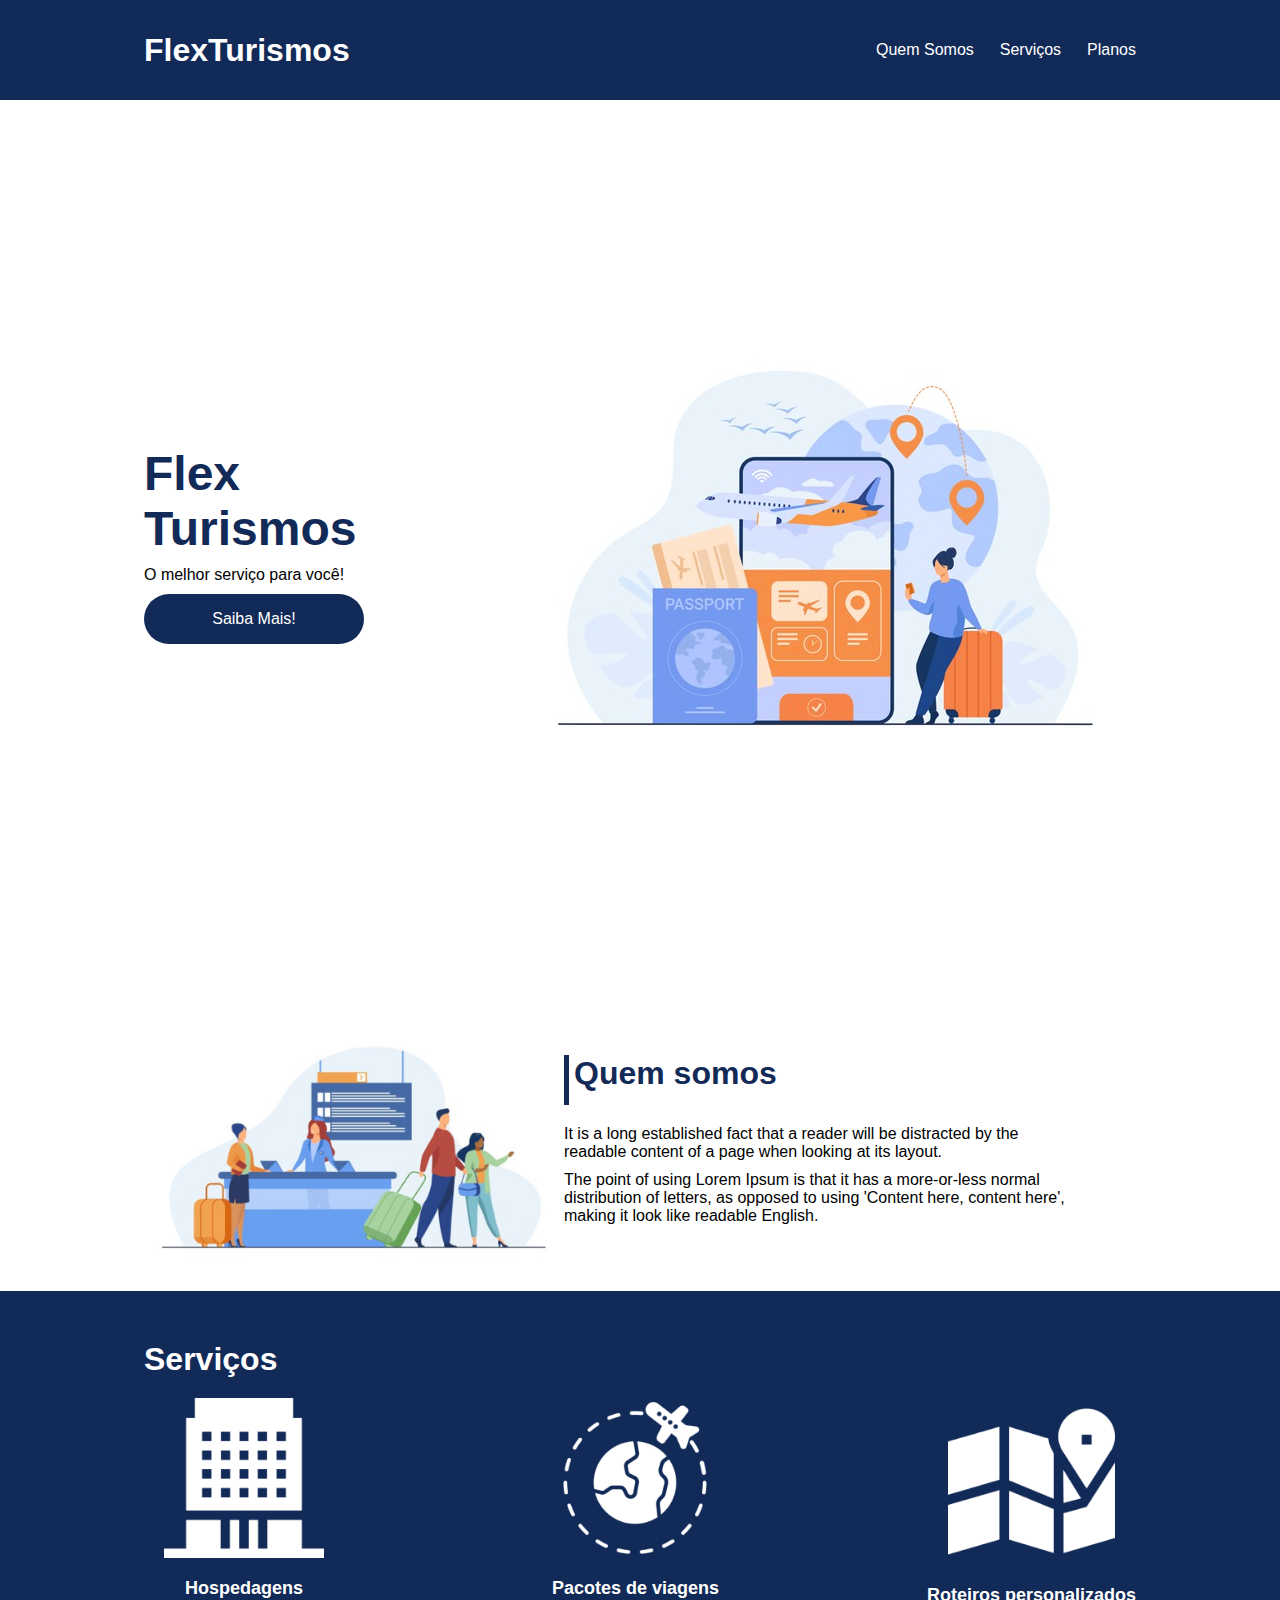
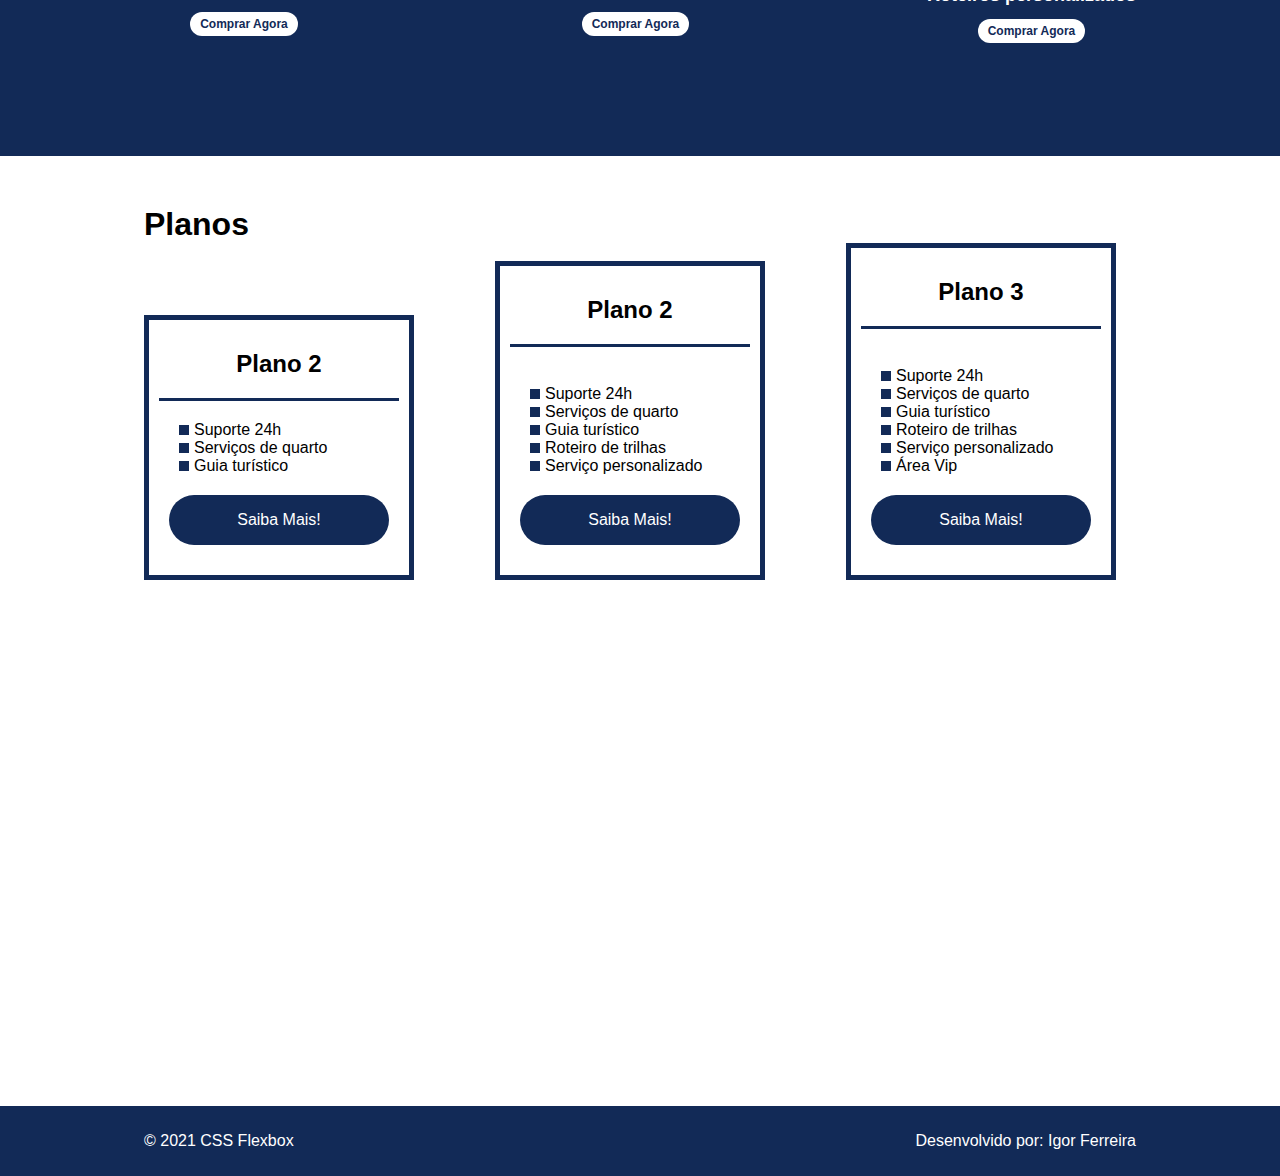
<file: HTML CSS/Projeto-flexbox/flex-projeto/index.html>
<!DOCTYPE html>
<html lang="pt-br">

<head>
    <meta charset="UTF-8">
    <meta name="viewport" content="width=device-width, initial-scale=1.0">
    <title>Flex Turismos</title>
    <link rel="stylesheet" href="./style.css">
</head>

<body>
    <header>
        <div class="flex-container menu">
            <div>
                <h1>FlexTurismos</h1>
            </div>
            <ul class="list-items">
                <li><a href="#quem-somos">Quem Somos</a></li>
                <li><a href="#servicos">Serviços</a></li>
                <li><a href="#planos">Planos</a></li>
        </div>
        </ul>
    </header>

    <div class="flex-container apresentacao">
        <div class="texto-apresentacao">
            <h1>Flex <br>Turismos</h1>
            <p>O melhor serviço para você!</p>
            <a href="" class="btn">Saiba Mais!</a>
        </div>

        <div>
            <div><img src="./images/0-main.png" alt="banner de apresentação"></div>
        </div>
    </div>

    <div>

        <div class="flex-container" id="quem-somos">
            <div>
                <h2>Quem somos</h2>
                <p>It is a long established fact that a reader will be distracted by the readable content of a page when
                    looking at its layout. </p>
                <p>The point of using Lorem Ipsum is that it has a more-or-less normal distribution of letters, as
                    opposed to using 'Content here, content here', making it look like readable English.</p>
            </div>

            <div>
                <img src="./images/1-quem-somos.png" alt="balcão de atendimento">
            </div>
        </div>

        <div class="container-externo">
            <div class="flex-container" id="servicos">
                <div>
                    <h2>Serviços</h2>
                </div>

                <div class="list-servicos">
                    <div class="item-servico">
                        <div><img src="./images/icon-2.png" alt="hospedagens"></div>
                        <p>Hospedagens</p>
                        <a href="#">Comprar Agora</a>
                    </div>

                    <div class="item-servico">
                        <div><img src="./images/icon-1.png" alt="pacote de viagens"></div>
                        <p>Pacotes de viagens</p>
                        <a href="#">Comprar Agora</a>
                    </div>

                    <div class="item-servico">
                        <div><img src="./images/icon-3.png" alt="roteiros personalizados"></div>
                        <p>Roteiros personalizados</p>
                        <a href="#">Comprar Agora</a>
                    </div>
                </div>
            </div>
        </div>

        <div class="flex-container" id="planos">
            <div><h2>Planos</h2></div>
            <div class="list-planos">
                <div class="item-plano">
                    <h3>Plano 2</h3>
                    <ul>
                        <li>Suporte 24h</li>
                        <li>Serviços de quarto</li>
                        <li>Guia turístico</li>
                    </ul>
                    <a href="#" class="btn">Saiba Mais!</a>
                </div>
    
                <div class="item-plano">
                    <h3>Plano 2</h3>
                    <br>
                    <ul>
                        <li>Suporte 24h</li>
                        <li>Serviços de quarto</li>
                        <li>Guia turístico</li>
                        <li>Roteiro de trilhas</li>
                        <li>Serviço personalizado</li>
                    </ul>
                    <a href="#" class="btn">Saiba Mais!</a>
                </div>
    
                <div class="item-plano">
                    <h3>Plano 3</h3>
                    <br>
                    <ul>
                        <li>Suporte 24h</li>
                        <li>Serviços de quarto</li>
                        <li>Guia turístico</li>
                        <li>Roteiro de trilhas</li>
                        <li>Serviço personalizado</li>
                        <li>Área Vip</li>
                    </ul>
                    <a href="#" class="btn">Saiba Mais!</a>
                </div>
            </div>
        </div>

        <footer>
            <div class="flex-container footer">
                <p>&copy; 2021 CSS Flexbox</p>
                <p>Desenvolvido por: Igor Ferreira</p>
            </div>
        </footer>
</body>
</html>
</file>
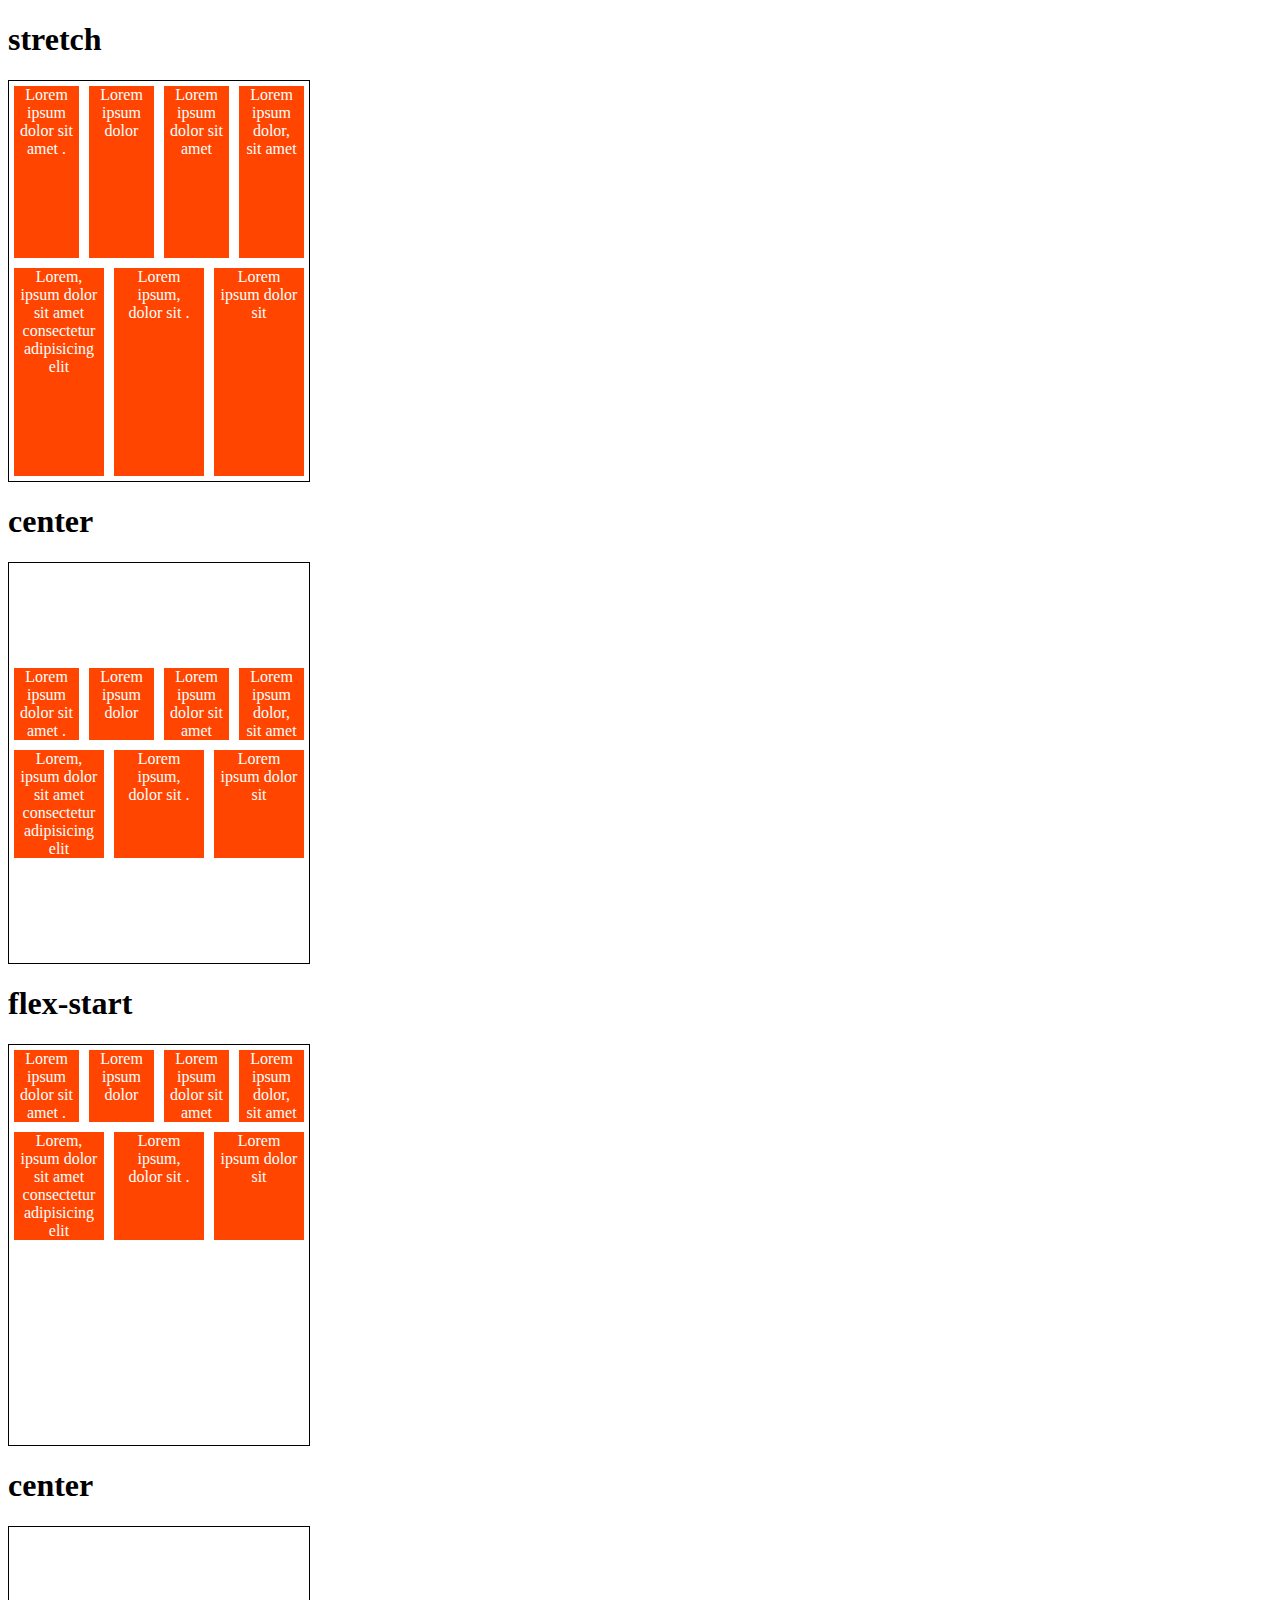
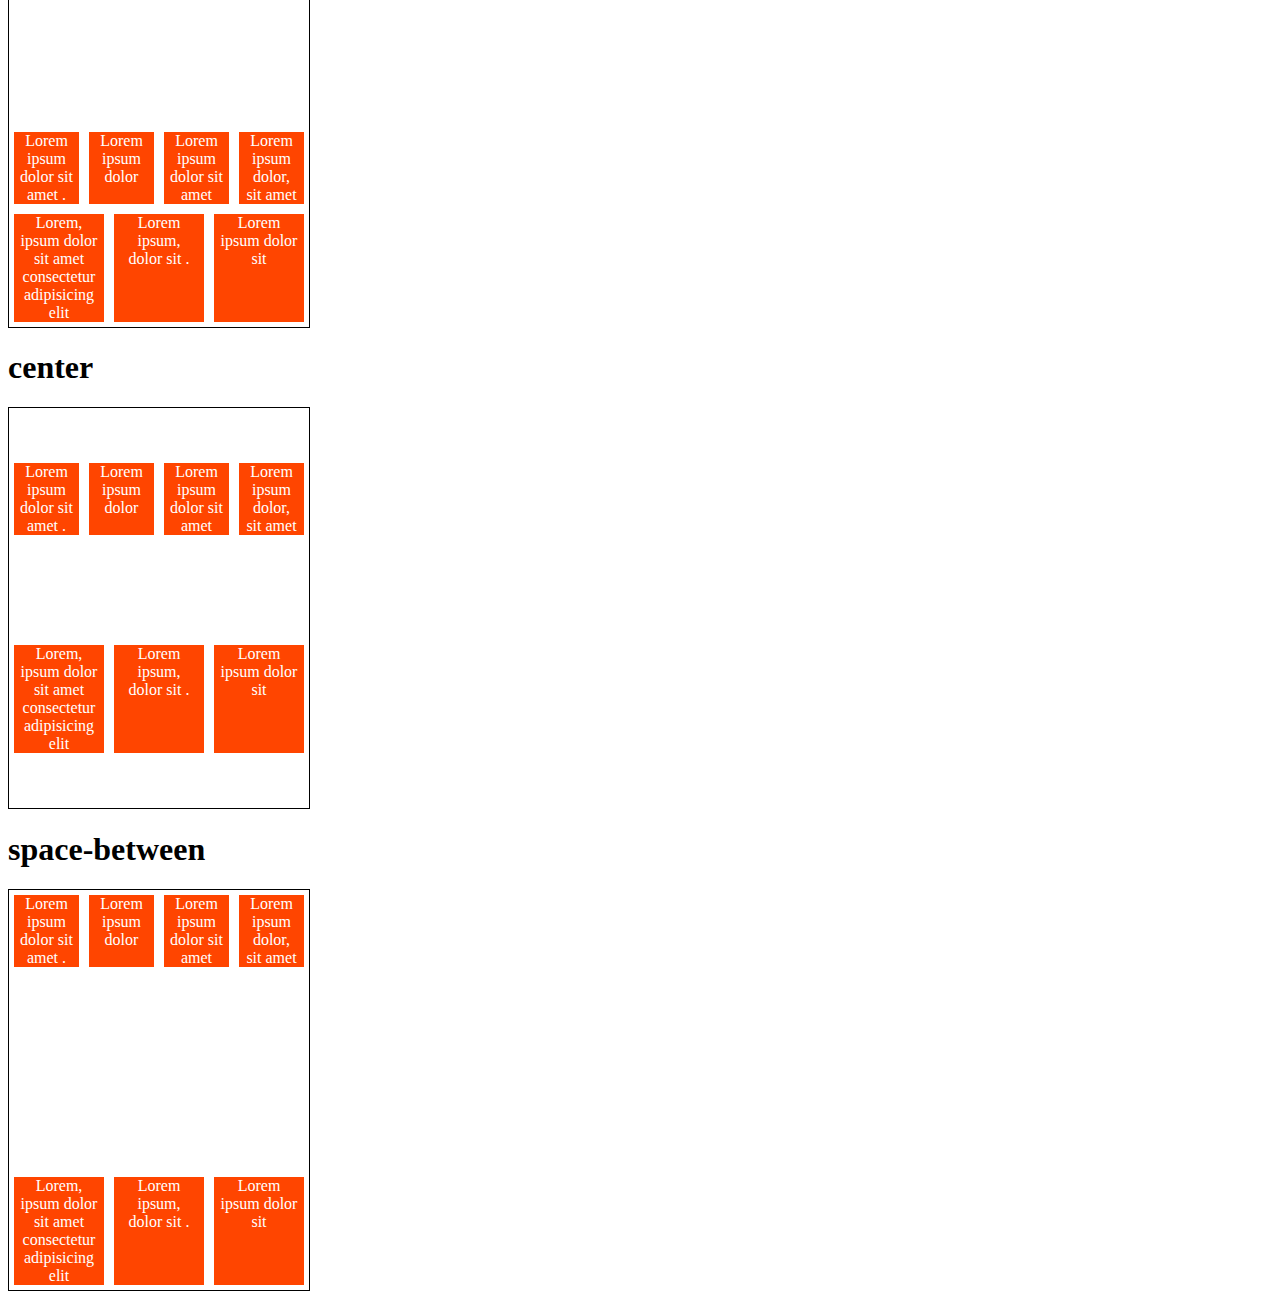
<file: HTML CSS/flexbox/align-content.html>
<!DOCTYPE html>
<html lang="en">
<head>
    <meta charset="UTF-8">
    <meta http-equiv="X-UA-Compatible" content="IE=edge">
    <meta name="viewport" content="width=device-width, initial-scale=1.0">
    <title>DFundamentos - align content</title>
    <style>
        .container {
            height: 400px;
            max-width: 300px;
            display: flex;
            flex-wrap: wrap;
            border: 1px solid black;
        }
        .item {
            background-color: orangered;
            padding: 0 5px;
            margin: 5px;
            flex: 1; /*esse código vai tratar da distribuição dos itens, precisa desse código para centralizar os itens em aligm-content*/
            text-align: center;
            color: white;
        }
        .stretch {
            align-content: stretch; /*é o tipo de alinhamento padrão*/
        }
        .center {
            align-content: center; /*irá centralizar os itens no meio do container, e os itens ficarão com a margem menor*/
        }
        .flex-start {
            align-content: flex-start; /*vai levar os itens para parte de cima/inicial do container*/
        }
        .flex-end {
            align-content: flex-end; /*vai colocar os itens na parte de baixo/final do container*/
        }
        .space-around {
            align-content: space-around; /*terá espaço em cima e embaixo, porém o espaço do meio será maior*/
        }
        .space-between {
            align-content: space-between; /*os itens de cime e de baixo ficarão colados a margem do container e os itens do meio ficarão espaçados igualmente*/
        }
    </style>
</head>
<body>
    <h1>stretch</h1>
    <div class="container stretch">
        <div class="item">Lorem ipsum dolor sit amet .</div>
        <div class="item">Lorem ipsum dolor </div>
        <div class="item">Lorem ipsum dolor sit amet </div>
        <div class="item">Lorem ipsum dolor, sit amet </div>
        <div class="item">Lorem, ipsum dolor sit amet consectetur adipisicing elit</div>
        <div class="item">Lorem ipsum, dolor sit .</div>
        <div class="item">Lorem ipsum dolor sit </div>
    </div>
    <h1>center</h1>
    <div class="container center">
        <div class="item">Lorem ipsum dolor sit amet .</div>
        <div class="item">Lorem ipsum dolor </div>
        <div class="item">Lorem ipsum dolor sit amet </div>
        <div class="item">Lorem ipsum dolor, sit amet </div>
        <div class="item">Lorem, ipsum dolor sit amet consectetur adipisicing elit</div>
        <div class="item">Lorem ipsum, dolor sit .</div>
        <div class="item">Lorem ipsum dolor sit </div>
    </div>
    <h1>flex-start</h1>
    <div class="container flex-start">
        <div class="item">Lorem ipsum dolor sit amet .</div>
        <div class="item">Lorem ipsum dolor </div>
        <div class="item">Lorem ipsum dolor sit amet </div>
        <div class="item">Lorem ipsum dolor, sit amet </div>
        <div class="item">Lorem, ipsum dolor sit amet consectetur adipisicing elit</div>
        <div class="item">Lorem ipsum, dolor sit .</div>
        <div class="item">Lorem ipsum dolor sit </div>
    </div>
    <h1>center</h1>
    <div class="container flex-end">
        <div class="item">Lorem ipsum dolor sit amet .</div>
        <div class="item">Lorem ipsum dolor </div>
        <div class="item">Lorem ipsum dolor sit amet </div>
        <div class="item">Lorem ipsum dolor, sit amet </div>
        <div class="item">Lorem, ipsum dolor sit amet consectetur adipisicing elit</div>
        <div class="item">Lorem ipsum, dolor sit .</div>
        <div class="item">Lorem ipsum dolor sit </div>
    </div>
    <h1>center</h1>
    <div class="container space-around">
        <div class="item">Lorem ipsum dolor sit amet .</div>
        <div class="item">Lorem ipsum dolor </div>
        <div class="item">Lorem ipsum dolor sit amet </div>
        <div class="item">Lorem ipsum dolor, sit amet </div>
        <div class="item">Lorem, ipsum dolor sit amet consectetur adipisicing elit</div>
        <div class="item">Lorem ipsum, dolor sit .</div>
        <div class="item">Lorem ipsum dolor sit </div>
    </div>
    <h1>space-between</h1>
    <div class="container space-between">
        <div class="item">Lorem ipsum dolor sit amet .</div>
        <div class="item">Lorem ipsum dolor </div>
        <div class="item">Lorem ipsum dolor sit amet </div>
        <div class="item">Lorem ipsum dolor, sit amet </div>
        <div class="item">Lorem, ipsum dolor sit amet consectetur adipisicing elit</div>
        <div class="item">Lorem ipsum, dolor sit .</div>
        <div class="item">Lorem ipsum dolor sit </div>
   
</body>
</html>
</file>
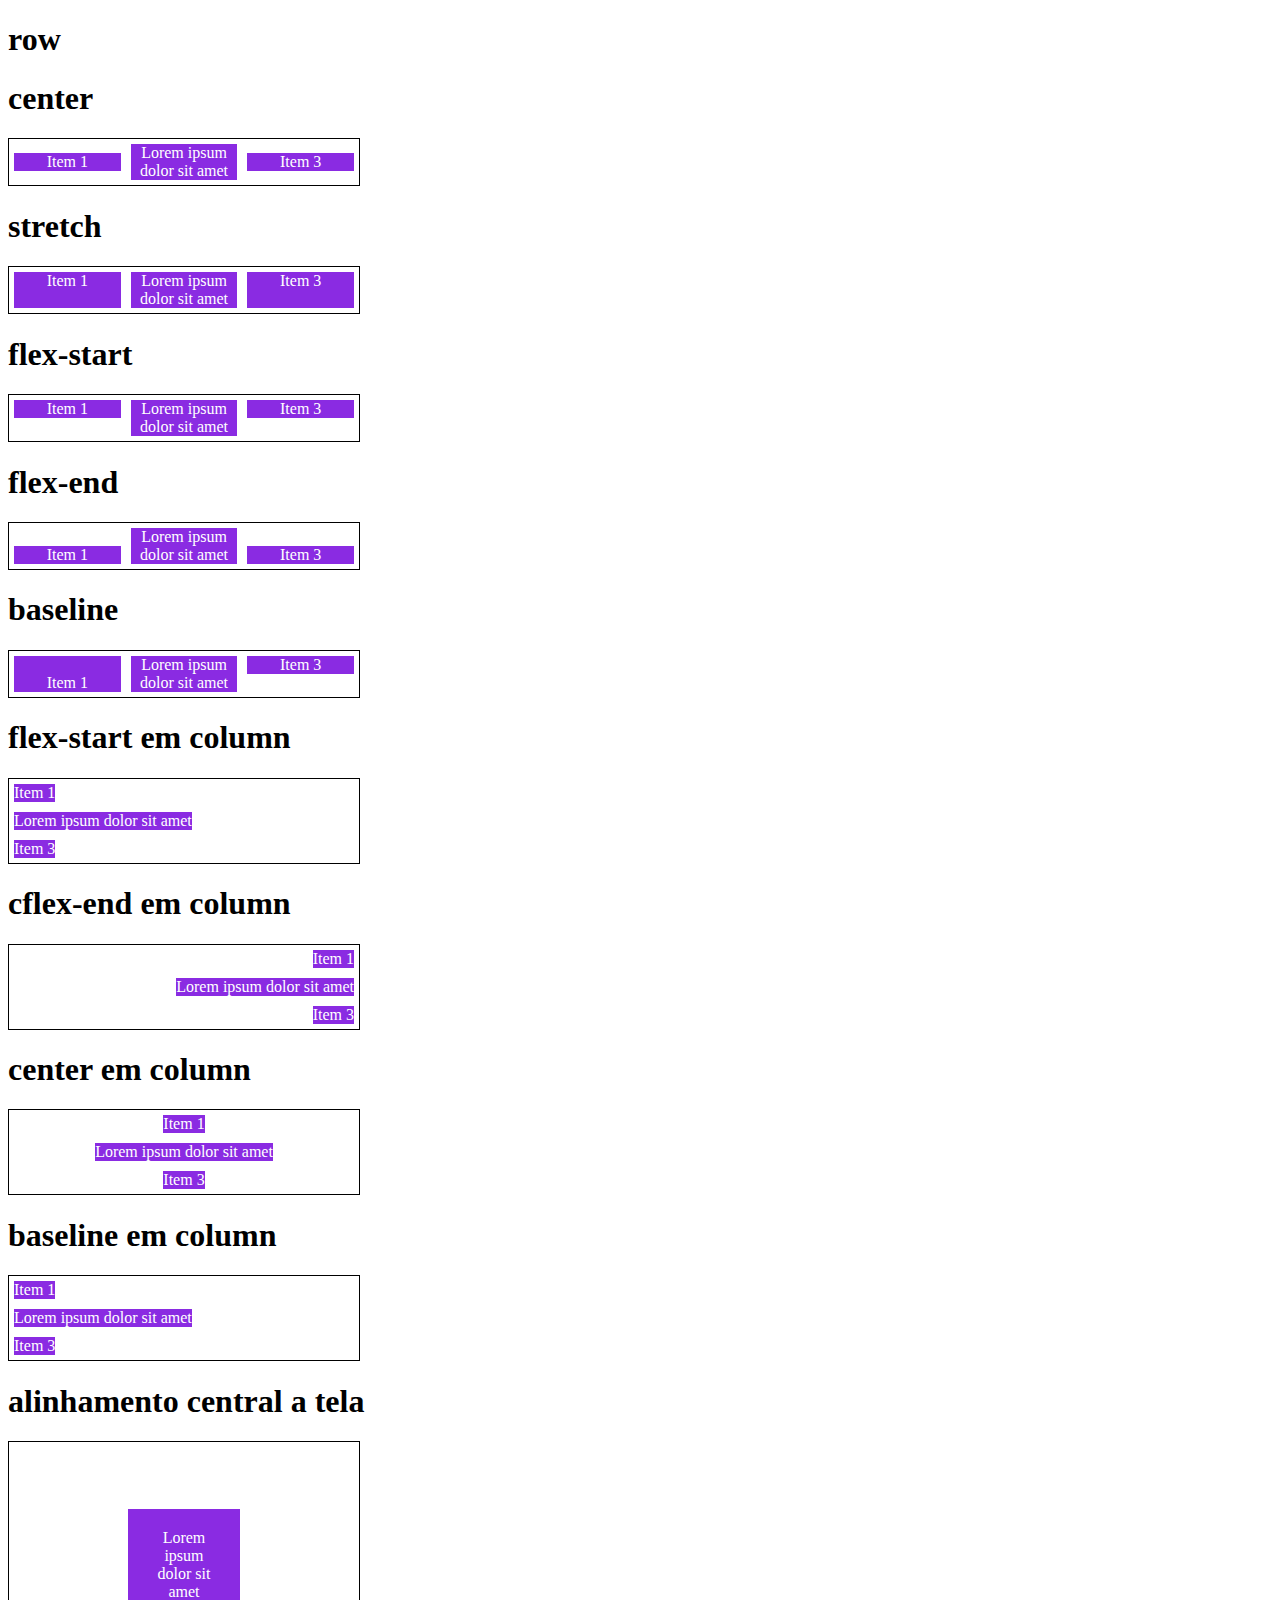
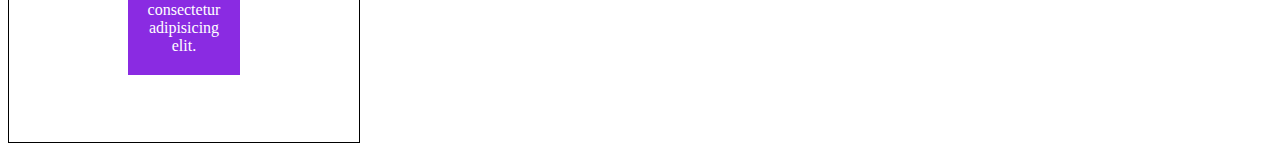
<file: HTML CSS/flexbox/align-items.html>
<!DOCTYPE html>
<html lang="en">
<head>
    <meta charset="UTF-8">
    <meta http-equiv="X-UA-Compatible" content="IE=edge">
    <meta name="viewport" content="width=device-width, initial-scale=1.0">
    <title>Fundamentos - aligm items</title>
    <style>
        .container {
            max-width: 350px;
            border: 1px solid black;
            display: flex; /*esse código é para colocar um item do lado do outro*/
        }
        .item {
            background-color: blueviolet;
            margin: 5px;
            color: white;
            text-align: center;
            flex: 1; /*esse código vai tratar da distribuição dos itens, precisa desse código para centralizar os itens em aligm-items*/
        }
        .center {
            align-items: center; /*irá centralizar o item dentro do container*/
        }
        .stretch {
            align-items: stretch; /*fará com que a margen dos itens menores crescam, que fiquem do tamanho da margem do item maior, vai crescer de acordo com o maior conteúdo*/
        }
        .flex-start {
            align-items: flex-start; /*ira alinhar os itens na margem de cima do container*/
        }
        .flex-end {
            align-items: flex-end; /*irá alinhar os itens na margem de baixo do container*/
        }
        .baseline {
            align-items: baseline;
        }
        .column {
            flex-direction: column; /*ira alinhar os itens em coluna*/
        }
        .central {
            height: 300px;
            justify-content: center; /*vai alinhar o item no centro*/
        }
        .central .item {
            flex: 0; /*vai remover algumas propriedades de flex items, fazendo com que fique centralizado o item no container, centralizado em cima, embaixo e doss lados, isso é para quando quer alinha 1 item*/
            padding: 20px;
        }
    </style>
</head>
<body>
    <h1>row</h1>
    <h1>center</h1>
    <section class="container center">
        <div class="item">Item 1</div>
        <div class="item">Lorem ipsum dolor sit amet</div>
        <div class="item">Item 3</div>
    </section>   
    <h1>stretch</h1>
    <section class="container stretch">
        <div class="item">Item 1</div>
        <div class="item">Lorem ipsum dolor sit amet</div>
        <div class="item">Item 3</div>
    </section>  
    <h1>flex-start</h1>
    <section class="container flex-start">
        <div class="item">Item 1</div>
        <div class="item">Lorem ipsum dolor sit amet</div>
        <div class="item">Item 3</div>
    </section> 
    <h1>flex-end</h1>
    <section class="container flex-end">
        <div class="item">Item 1</div>
        <div class="item">Lorem ipsum dolor sit amet</div>
        <div class="item">Item 3</div>
    </section>  
    <h1>baseline</h1>
    <section class="container baseline">
        <div class="item"><br>Item 1</div>
        <div class="item">Lorem ipsum dolor sit amet</div>
        <div class="item">Item 3</div>
    </section> 
    <h1>flex-start em column</h1>
    <section class="container flex-start column">
        <div class="item">Item 1</div>
        <div class="item">Lorem ipsum dolor sit amet</div>
        <div class="item">Item 3</div>
    </section>
    <h1>cflex-end em column</h1>
    <section class="container flex-end column">
        <div class="item">Item 1</div>
        <div class="item">Lorem ipsum dolor sit amet</div>
        <div class="item">Item 3</div>
    </section> 
    <h1>center em column</h1>
    <section class="container center column">
        <div class="item">Item 1</div>
        <div class="item">Lorem ipsum dolor sit amet</div>
        <div class="item">Item 3</div>
    </section>  
    <h1>baseline em column</h1>
    <section class="container baseline column">
        <div class="item">Item 1</div>
        <div class="item">Lorem ipsum dolor sit amet</div>
        <div class="item">Item 3</div>
    </section> 
    <h1>alinhamento central a tela</h1>
    <section class="container central center">
        <div class="item">Lorem ipsum dolor sit amet consectetur adipisicing elit.</div>
    </section>      
</body>
</html>
</file>
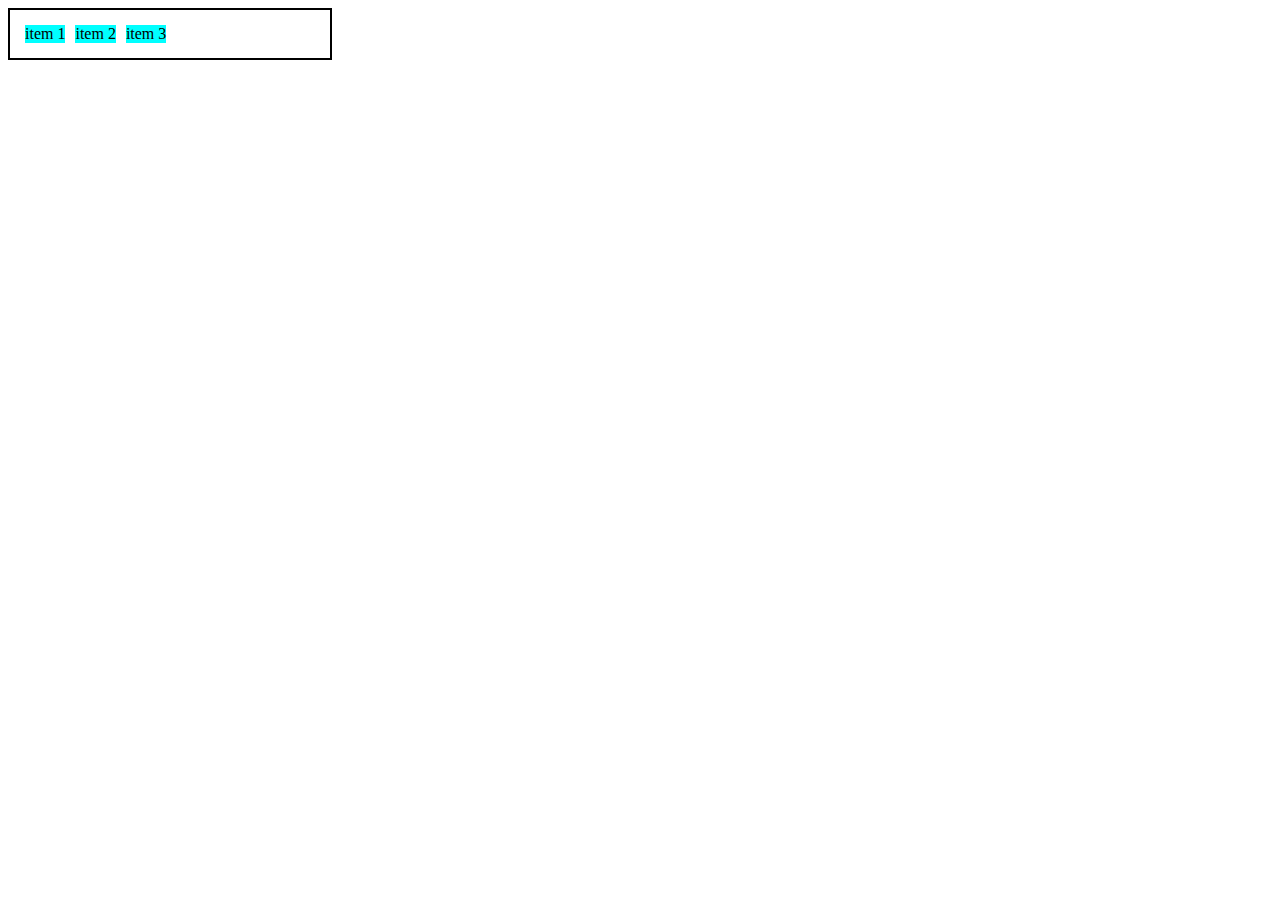
<file: HTML CSS/flexbox/display-flex.html>
<!DOCTYPE html>
<html lang="pt-br">
<head>
    <meta charset="UTF-8">
    <meta http-equiv="X-UA-Compatible" content="IE=edge">
    <meta name="viewport" content="width=device-width, initial-scale=1.0">
    <title>Document</title>
    <style>
        .flex { /*é classe criada para o container*/
            max-width: 300px;
            padding: 10px;
            border: 2px solid black;
            display: flex; /*esse código é para organizar o conteúdo item um do lado do outro, essa propriedade é muito utilizado e, desenvolvimento mobile, utilizando esses itens em menu, fazendo com que se adapte ao tamanho da tela e respeite a proporcionalidade do dispositivo*/
        }

        .item { /*essa class item vai ser aplicada aos filhos do container .flex criado acima*/
            background-color: aqua;
            margin: 5px;
        }

    </style>
</head>
<body>
    <div class="flex"> 
        <div class="item">item 1</div> <!--escrever div.item*3 irá criar essas 3 divs-->
        <div class="item">item 2</div>
        <div class="item">item 3</div>
    </div>
</body>
</html>
</file>
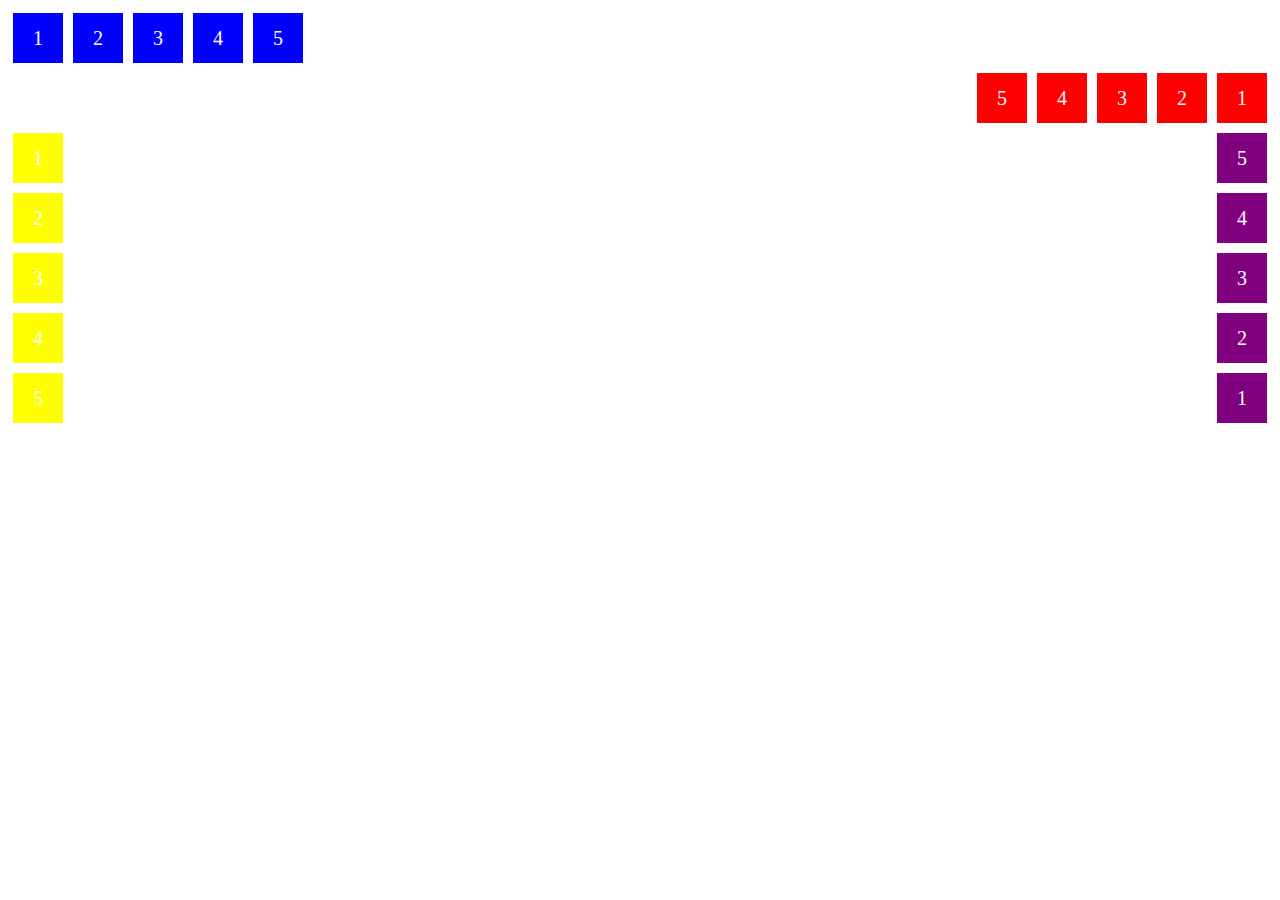
<file: HTML CSS/flexbox/flex-direction.html>
<!DOCTYPE html>
<html lang="en">
<head>
    <meta charset="UTF-8">
    <meta http-equiv="X-UA-Compatible" content="IE=edge">
    <meta name="viewport" content="width=device-width, initial-scale=1.0">
    <title>Fundamentos - Flex direction</title>
    <style>
        .flex-container {
            margin: 0;
            padding: 0;
            display: flex; /*esse código é para colocar um item do lado do outro*/
            list-style: none; /*ao criar uma lista, irá tirar os pontinhos ou os números na frente da lista*/
        }

        .flex-item {
            background: blue;
            height: 50px; /*altura*/
            width: 50px; /*largura*/
            line-height: 50px; /*altura da linha*/
            font-size: 20px;
            color: white;
            text-align: center; /*alinhamento do texto ao centro*/
            margin: 5px; /*os itens que estão dentro dentro da flex-container, esse código é para separar os itens, sendo possível ver a separação ou os espaços entres os itens dentro da flex-container*/
        }
        .row {
            flex-direction: row; /*irá organizar os itens da esquerda para direita em uma linha*/ 
        }
        .row-reverse {
            flex-direction: row-reverse; /*os itens ficam alinhados ao lado oposto, da ordem da direita para esquerda, para delimitar essa área pode usar o código no .flex-item {max-width: 500px} que ficará mais ou menos no centro da tela*/
        }
        .row-reverse li {
            background-color: red; /*aqui vou colorir o fundo dos itens*/
        }
        .column {
            float: left; /*a coluna ficará na parte esquerda da página*/
            flex-direction: column; /*os itens ficarão em uma coluna, de cima para baixo*/
        }
        .column li {
            background-color: yellow; /*aqui vou colorir o fundo dos itens*/
        }
        .column-reverse {
            float: right; /*a coluna ficará na direita da página*/
            flex-direction: column-reverse;
        }
        .column-reverse li {
            background-color: purple; /*aqui vou colorir o fundo dos itens*/
        }
    </style>
</head>
<body>
    <ul class="flex-container row">
        <li class="flex-item">1</li> <!--li*5 vai criar os 5 li-->
        <li class="flex-item">2</li>
        <li class="flex-item">3</li>
        <li class="flex-item">4</li>
        <li class="flex-item">5</li>
    </ul>  
    <ul class="flex-container row-reverse">
        <li class="flex-item">1</li> <!--li*5 vai criar os 5 li-->
        <li class="flex-item">2</li>
        <li class="flex-item">3</li>
        <li class="flex-item">4</li>
        <li class="flex-item">5</li>
    </ul> 
    <ul class="flex-container column">
        <li class="flex-item">1</li> <!--li*5 vai criar os 5 li-->
        <li class="flex-item">2</li>
        <li class="flex-item">3</li>
        <li class="flex-item">4</li>
        <li class="flex-item">5</li>
    </ul>    
    <ul class="flex-container column-reverse">
        <li class="flex-item">1</li> <!--li*5 vai criar os 5 li-->
        <li class="flex-item">2</li>
        <li class="flex-item">3</li>
        <li class="flex-item">4</li>
        <li class="flex-item">5</li>
    </ul>      
</body>
</html>
</file>
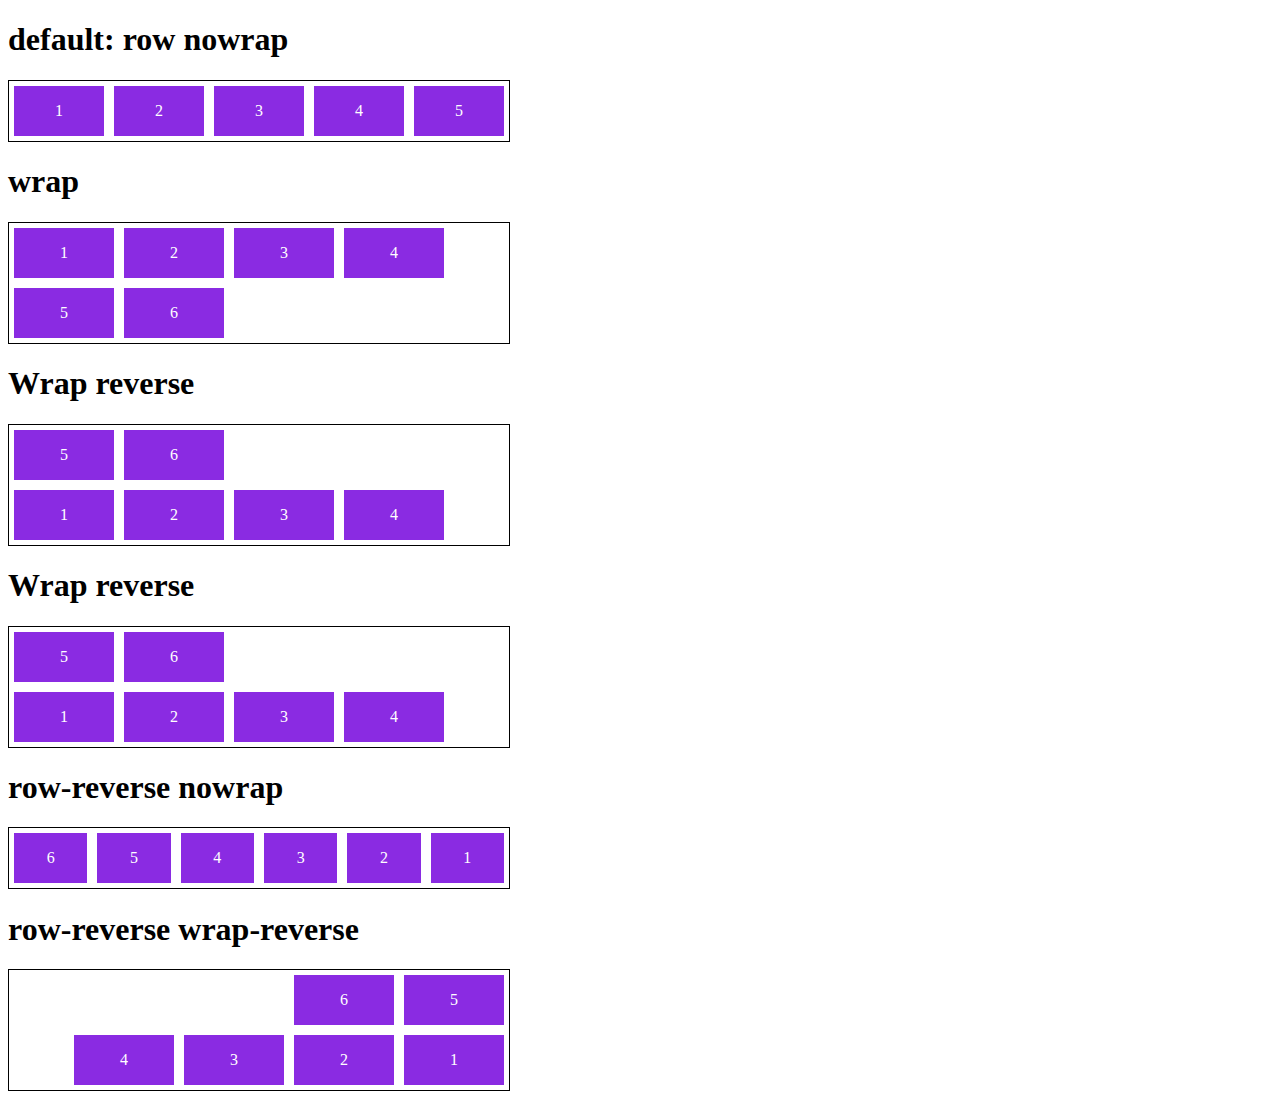
<file: HTML CSS/flexbox/flex-flow.html>
<!DOCTYPE html>
<html lang="en">
<head>
    <meta charset="UTF-8">
    <meta http-equiv="X-UA-Compatible" content="IE=edge">
    <meta name="viewport" content="width=device-width, initial-scale=1.0">
    <title>Fundamentos - flex flow</title>
    <style>
        .flex-container {
            display: flex; /*esse código é para colocar um item do lado do outro*/
            flex-flow: row nowrap; /*mantem o elemento um do lado do outro sem quebra de linha*/
            border: 1px solid black;
            max-width: 500px;
            margin-bottom: 10px;
        }
        .default {
            flex-flow: row nowrap; /*mantem o elemento um do lado do outro sem quebra de linha*/
        }
        .wrap {
            flex-flow: row wrap; /*faz a quebra do elemento para a próxima linha*/
        }
        .wrap-reverse {
            flex-flow: row wrap-reverse; /*faz a quebra de linha do elemento de baixo para cima*/
        }
        .r-nowrap {
            flex-flow: row-reverse nowrap; /*inverte a sequencia dos itens, começa da direita para esquerda, porém sem quebra de linha*/
        }
        .r-wrap {
            flex-flow: row-reverse wrap; /*inverte a sequencia dos itens, começa da direita para a esquerda, porém tem quebra de linha*/
        } 
        .rr-wrap {
            flex-flow: row-reverse wrap-reverse; /*itens inicializam da direita para a esquerda, a quebra de linha de baico para cima*/
        } /*no lugar do row pode ser também column, ficará em coluna, limitando a altura, faz a quebra da coluna*/
        .item {
            background-color: blueviolet;
            margin: 5px;
            color: white;
            text-align: center;
            width: 100px; /*largura do item flex*/
            height: 50px; /*altura do item flex*/
            line-height: 50px; /*altura da linha*/
        }
    </style>
</head>
<body>
    <h1>default: row nowrap</h1>
    <div class="flex-container default">
        <div class="item">1</div>
        <div class="item">2</div>
        <div class="item">3</div>
        <div class="item">4</div>
        <div class="item">5</div>
    </div>
    <h1>wrap</h1>
    <div class="flex-container wrap">
        <div class="item">1</div>
        <div class="item">2</div>
        <div class="item">3</div>
        <div class="item">4</div>
        <div class="item">5</div>
        <div class="item">6</div>
    </div>
    <h1>Wrap reverse</h1>
    <div class="flex-container wrap-reverse">
        <div class="item">1</div>
        <div class="item">2</div>
        <div class="item">3</div>
        <div class="item">4</div>
        <div class="item">5</div>
        <div class="item">6</div>
    </div>
    <h1>Wrap reverse</h1>
    <div class="flex-container wrap-reverse">
        <div class="item">1</div>
        <div class="item">2</div>
        <div class="item">3</div>
        <div class="item">4</div>
        <div class="item">5</div>
        <div class="item">6</div>
    </div>
    <h1>row-reverse nowrap</h1>
    <div class="flex-container r-nowrap">
        <div class="item">1</div>
        <div class="item">2</div>
        <div class="item">3</div>
        <div class="item">4</div>
        <div class="item">5</div>
        <div class="item">6</div>
    </div>
    <h1>row-reverse wrap-reverse</h1>
    <div class="flex-container rr-wrap">
        <div class="item">1</div>
        <div class="item">2</div>
        <div class="item">3</div>
        <div class="item">4</div>
        <div class="item">5</div>
        <div class="item">6</div>
    </div>
</body>
</html>
</file>
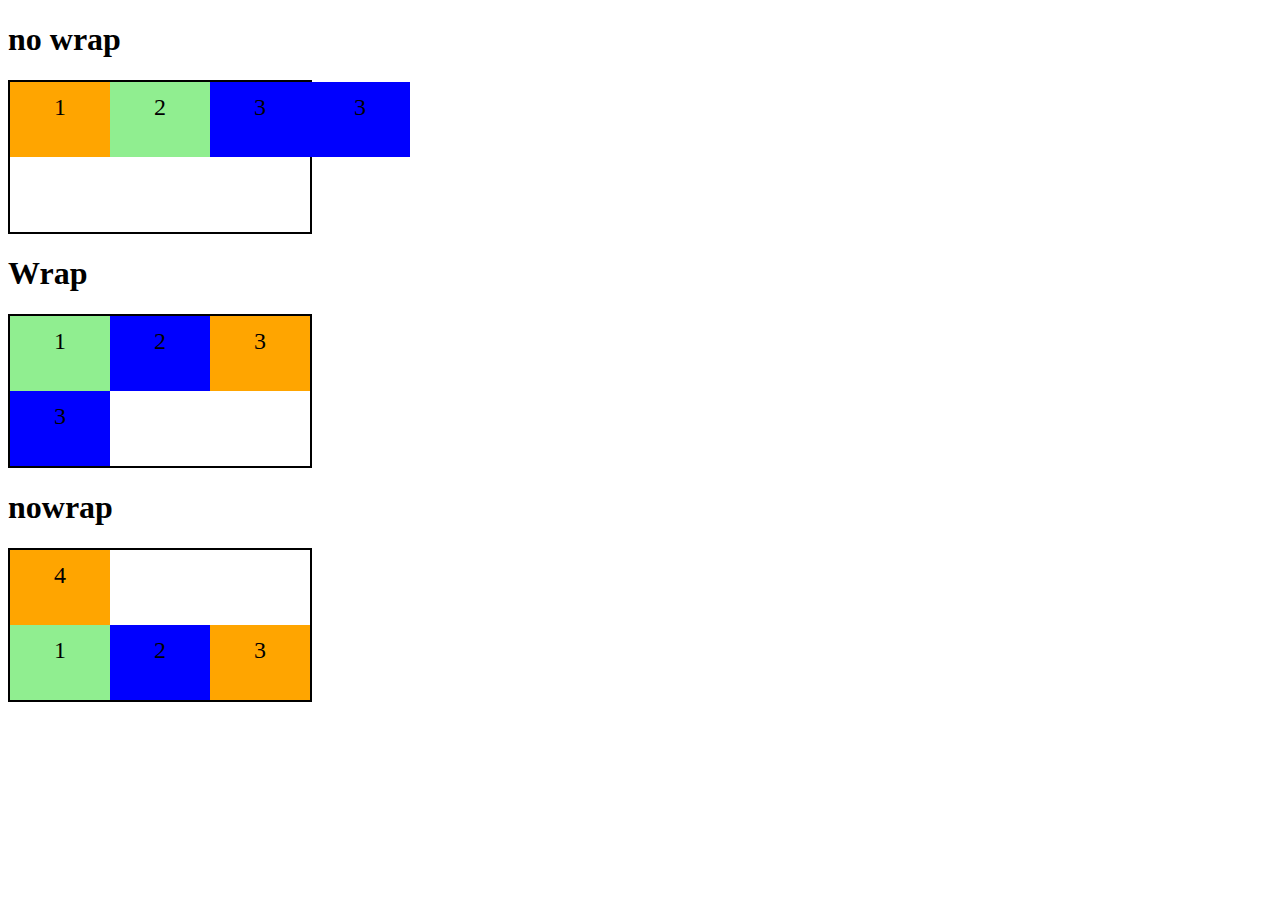
<file: HTML CSS/flexbox/flex-wrap.html>
<!DOCTYPE html>
<html lang="en">
<head>
    <meta charset="UTF-8">
    <meta http-equiv="X-UA-Compatible" content="IE=edge">
    <meta name="viewport" content="width=device-width, initial-scale=1.0">
    <title>Fundamentos - flex wrap</title>
    <style>
        .flex-container {
            display: flex; /*esse código é para colocar um item do lado do outro*/
            height: 150px; /*container com 150px de altura*/
            border: 2px solid black; /*adiciona a borda no container*/
            max-width: 300px; /*largura máxima do container é de 300px*/
        }
        /*
        .flex-container {
            display: flex;]
            border: 2px solid black;
            max-width: 300px; 
            flex-direction: column; /*o container fica em forma de coluna, os itens ficam um embaixo do outro*/       
        .item { /*elemento filho*/
            font-size: 24px;
            height: 50%;
            text-align: center;
            min-width: 100px; /*largura nesse caso dos itens, como tem 3 itens setado na div abaixo, irá ficar no limite do container que foi setado 300px de laargura, se acrescentar mais 1 item, mais uma div, esse item ficará fora do container, porque precisaria que o container tivesse 400px de largura, o mesmo acontece com a altura*/
            line-height: 50px; /*o conteúdo de dentro da flex vai ter um espaaço de 50px em cima dando uma centralizada na vertical*/
        }
        .nowrap {
            flex-wrap: nowrap; /*código para fazer a quebra ou não de linha, nowrap é para não fazer quebra de linha*/
        }
        .wrap {
            flex-wrap: wrap; /*código para fazer a quebra de linha, wrap é para fazer a quebra de linha*/
        }
        .wrap-reverse {
            flex-wrap: wrap-reverse; /*faz a quebra de linha de baixo para cima*/
        }
        .blue {
            background-color: blue;
        }
        .green {
            background-color: lightgreen;
        }
        .orange {
            background-color: orange;
        }
    </style>
</head>
<body>
    <h1>no wrap</h1>
    <div class="flex-container">
        <div class="item orange">1</div> <!--div.item*3 já vai criar 3 divis com a class="item" automaticamente-->
        <div class="item green">2</div>
        <div class="item blue">3</div>
        <div class="item blue">3</div>
    </div>    
    <h1>Wrap</h1>
    <div class="flex-container wrap"> <!--nesse caso terá a quebra de linha, porque foi setador a class wrap, a largura máxima de flex-container é de 300px, cada item ta setado com 100 de largura, como tem 3 itens o quarto item/div descerá para linha de baixo-->
        <div class="item green">1</div>
        <div class="item blue">2</div>
        <div class="item orange">3</div> 
        <div class="item blue">3</div> 
    </div> 
    <h1>nowrap</h1>
    <div class="flex-container wrap-reverse">
        <div class="item green">1</div>
        <div class="item blue">2</div>
        <div class="item orange">3</div>
        <div class="item orange">4</div>
    </div>  
</body>
</html>
</file>
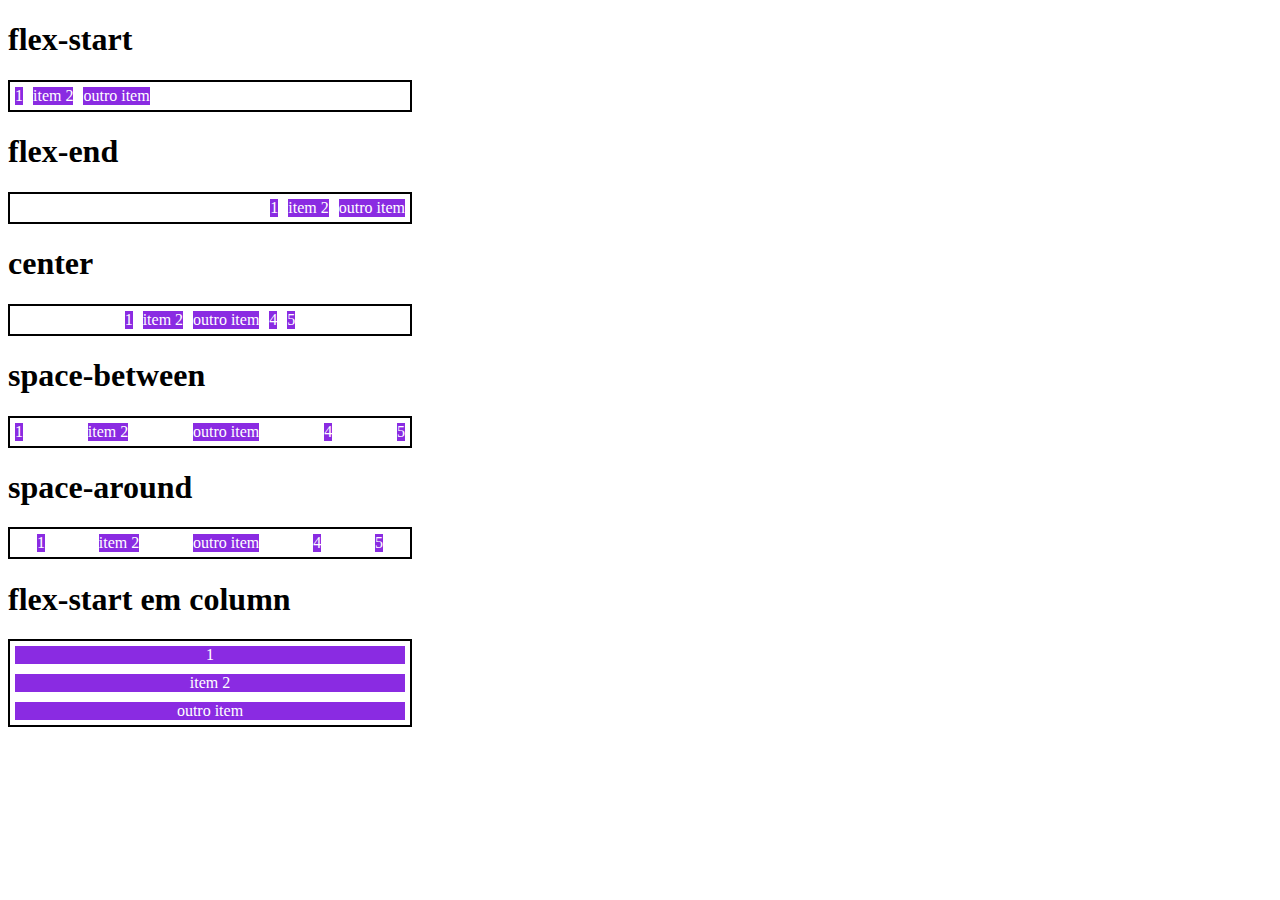
<file: HTML CSS/flexbox/justify-content.html>
<!DOCTYPE html>
<html lang="en">
<head>
    <meta charset="UTF-8">
    <meta http-equiv="X-UA-Compatible" content="IE=edge">
    <meta name="viewport" content="width=device-width, initial-scale=1.0">
    <title>Fundamento justify content</title>
    <style>
        .container {
            max-width: 400px; /*largura máxima*/
            border: 2px solid black; /*borda do container*/
            margin: 0;
            display: flex; /*esse código é para colocar um item do lado do outro*/    
        }
        .item {
            background-color: blueviolet;
            margin: 5px; /*vai dar espaçamento entre os itens*/
            text-align: center;
            color: white;
        }
        .flex-start {
            justify-content: flex-start; /*posiciona o item no começo*/
        }
        .flex-end {
            justify-content: flex-end; /*posiciona o item no final*/
        }
        .center {
            justify-content: center; /*posiciona o item e centraliza*/
        }
        .space-between {
            justify-content: space-between; /*vai posicionar o primeiro e o ultimo item bem próximo a borda do container e colocar espaçamento entre os itens iguais*/
        }
        .space-around {
            justify-content: space-around; /*vai posicionar o primeiro e o ultimo próximo a borda do container e colocar espaçamento entre os itens, nesse caso não fica tão próximo a borda do container comparado ao space-between*/
        }
        .column {
            flex-direction: column; /*pode utilizar o justify-content com o flex-directin column, ficará em coluna, podendo ficar centralizado, o item posicionado no começo, no final*/
        }
    </style>
</head>
<body>
    <h1>flex-start</h1>
    <section class="container flex-start">
        <div class="item">1</div>
        <div class="item">item 2</div>
        <div class="item">outro item</div>
    </section> 
    <h1>flex-end</h1>
    <section class="container flex-end">
        <div class="item">1</div>
        <div class="item">item 2</div>
        <div class="item">outro item</div>
    </section>  
    <h1>center</h1>
    <section class="container center">
        <div class="item">1</div>
        <div class="item">item 2</div>
        <div class="item">outro item</div>
        <div class="item">4</div>
        <div class="item">5</div>
    </section> 
    <h1>space-between</h1>
    <section class="container space-between">
        <div class="item">1</div>
        <div class="item">item 2</div>
        <div class="item">outro item</div>
        <div class="item">4</div>
        <div class="item">5</div>
    </section> 
    <h1>space-around</h1>
    <section class="container space-around">
        <div class="item">1</div>
        <div class="item">item 2</div>
        <div class="item">outro item</div>
        <div class="item">4</div>
        <div class="item">5</div>
    </section> 
    <h1>flex-start em column</h1>
    <section class="container flex-start column">
        <div class="item">1</div>
        <div class="item">item 2</div>
        <div class="item">outro item</div>
    </section> 
</body>
</html>
</file>
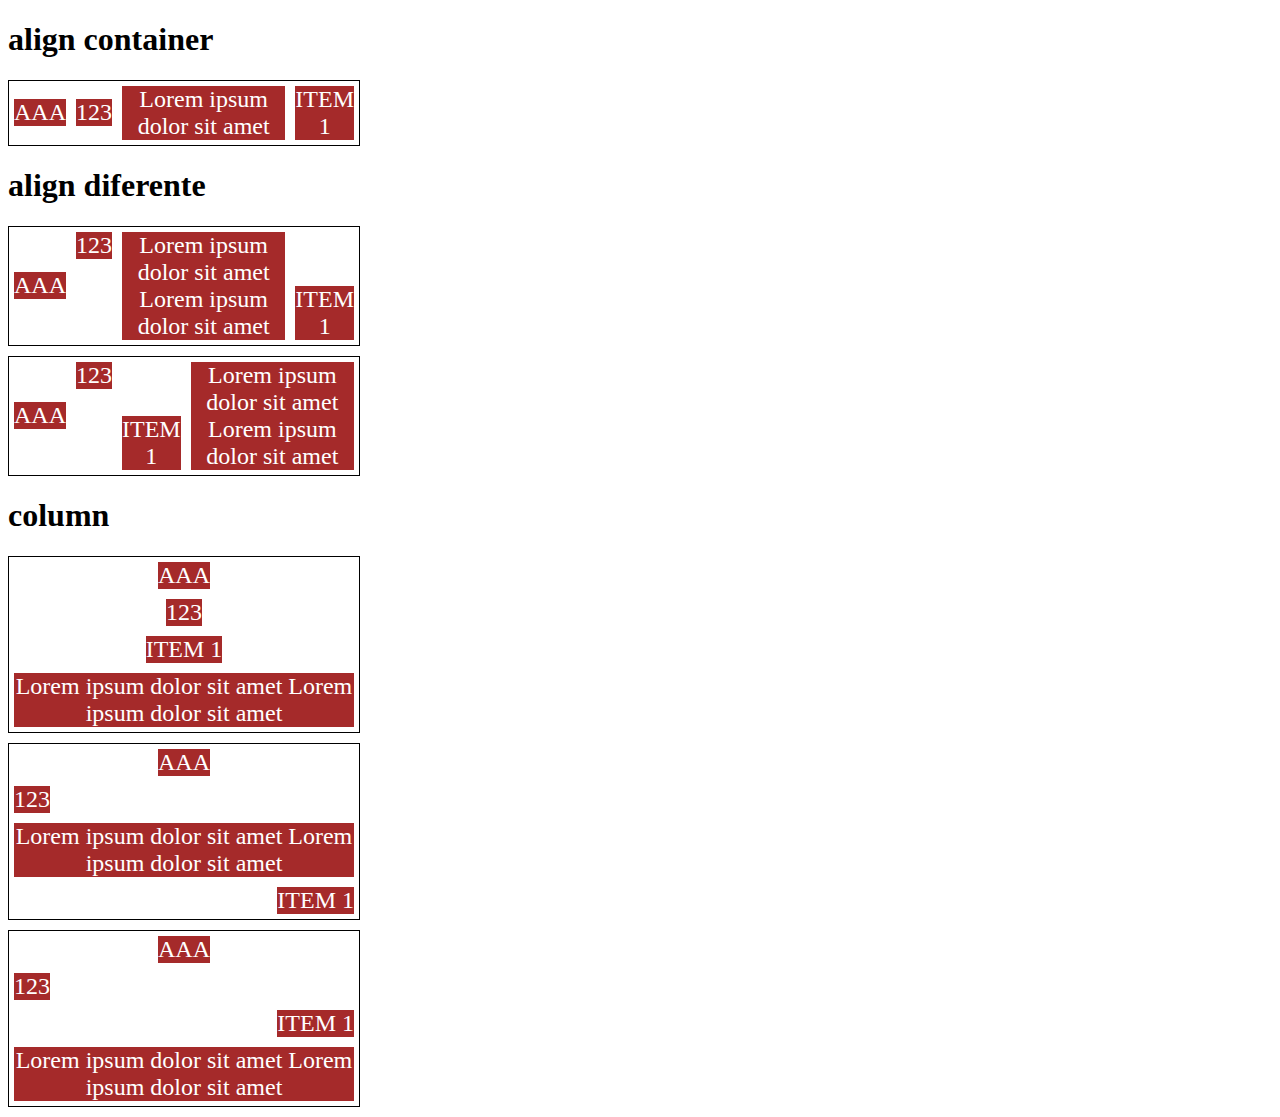
<file: HTML CSS/flexitens/align-self.html>
<!DOCTYPE html>
<html lang="en">
<head>
    <meta charset="UTF-8">
    <meta http-equiv="X-UA-Compatible" content="IE=edge">
    <meta name="viewport" content="width=device-width, initial-scale=1.0">
    <title>Fundamentos - align self</title>
    <style>
        .flex-container {
            display: flex;
            border: 1px solid black;
            margin-bottom: 10px;
            max-width: 350px;
        }
        .align-container {
            align-items: center; /*os itens irá respeitar o alinhamento setado no*/
        }
        .item {
            background-color: brown;
            color: white;
            font-size: 24px;
            text-align: center;
            margin: 5px; /*se não colocar margin, os itens ficam grudados*/
        }
        .center {
            align-self: center;
        }
        .start {
            align-self: flex-start;
        }
        .end {
            align-self: flex-end;
        }
        .baseline {
            align-self: baseline;
        }
        .stretch {
            align-self: stretch;
        }
        .auto {
            align-self: auto;
        }
        .direction {
            flex-direction: column;
        }
    </style>
</head>
<body>
    <h1>align container </h1>
    <section class="flex-container align-container">
        <div class="item auto">AAA</div>
        <div class="item auto">123</div>
        <div class="item auto">Lorem ipsum dolor sit amet</div>
        <div class="item auto">ITEM 1</div>
    </section> 
    <h1>align diferente</h1>
    <section class="flex-container">
        <div class="item center">AAA</div>
        <div class="item start">123</div>
        <div class="item stretch">Lorem ipsum dolor sit amet Lorem ipsum dolor sit amet</div>
        <div class="item end">ITEM 1</div>
    </section> 
    <section class="flex-container">
        <div class="item center">AAA</div>
        <div class="item start">123</div> 
        <div class="item end">ITEM 1</div> 
        <div class="item stretch">Lorem ipsum dolor sit amet Lorem ipsum dolor sit amet</div>
    </section>
    <h1>column</h1>
    <section class="flex-container align-container direction">
        <div class="item auto">AAA</div>
        <div class="item auto">123</div> 
        <div class="item auto">ITEM 1</div> 
        <div class="item auto">Lorem ipsum dolor sit amet Lorem ipsum dolor sit amet</div>
    </section>
    <section class="flex-container direction">
        <div class="item center">AAA</div>
        <div class="item start">123</div>
        <div class="item stretch">Lorem ipsum dolor sit amet Lorem ipsum dolor sit amet</div>
        <div class="item end">ITEM 1</div>
    </section>
    <section class="flex-container direction">
        <div class="item center">AAA</div>
        <div class="item start">123</div> 
        <div class="item end">ITEM 1</div> 
        <div class="item stretch">Lorem ipsum dolor sit amet Lorem ipsum dolor sit amet</div>
    </section>
</body>
</html>
</file>
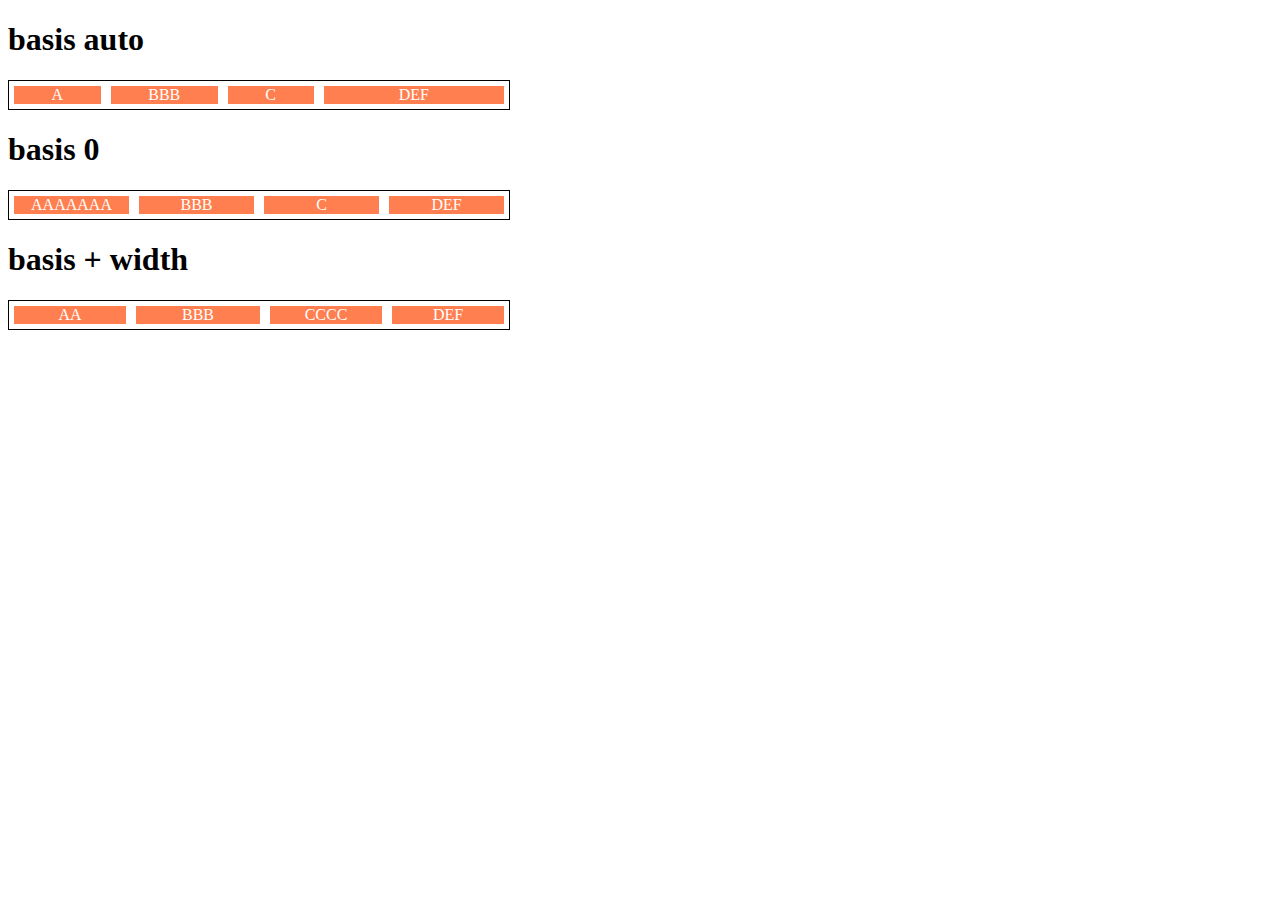
<file: HTML CSS/flexitens/flex-basis.html>
<!DOCTYPE html>
<html lang="en">
<head>
    <meta charset="UTF-8">
    <meta http-equiv="X-UA-Compatible" content="IE=edge">
    <meta name="viewport" content="width=device-width, initial-scale=1.0">
    <title>Fundamentos - flex basis</title>
    <style>
        .flex-container {
            max-width: 500px;
            border: 1px solid black;
            display: flex; /*torna os elementos filhos/itens em caixas flexíveis*/
        }
        .items {
            background-color: coral;
            color: white;
            text-align: center;
            margin: 5px;
        }
        .bauto {
            flex-basis: auto; /*vai se adaptar ao tamanho do conteúdo do item automaticamente, vai tentar ocupar todo o restante do espaço dentro do container*/
        }
        .bzero {
            flex-basis: 0; /*faz com que todos os ítens terão o mesmo tamanho, até que não possa mais comprimir esse conteúdo e o item crescer*/
        }
        .flex-grow1 {
            flex-grow: 1; /*código de fator de crescimento do item*/
        }
        .flex-grow2 {
            flex-grow: 2; /*nesse caso vai multiplicar o grow em 2x*/
        }
        .width100 {
            flex-basis: 100px; /*cada item terá 100px*/  
        }
    </style>
</head>
<body>
    <h1>basis auto</h1>
    <div class="flex-container">
        <div class="items bauto flex-grow1">A</div>
        <div class="items bauto flex-grow1">BBB</div>
        <div class="items bauto flex-grow1">C</div>
        <div class="items bauto flex-grow2">DEF</div>
    </div>  
    <h1>basis 0</h1>
    <div class="flex-container">
        <div class="items bzero flex-grow1">AAAAAAA</div>
        <div class="items bzero flex-grow1">BBB</div>
        <div class="items bzero flex-grow1">C</div>
        <div class="items bzero flex-grow1">DEF</div>
    </div>  
    <h1>basis + width</h1>
    <div class="flex-container">
        <div class="items width100 flex-grow1">AA</div>
        <div class="items width100 flex-grow2">BBB</div>
        <div class="items width100 flex-grow1">CCCC</div>
        <div class="items width100 flex-grow1">DEF</div>
    </div> 
</body>
</html>
</file>
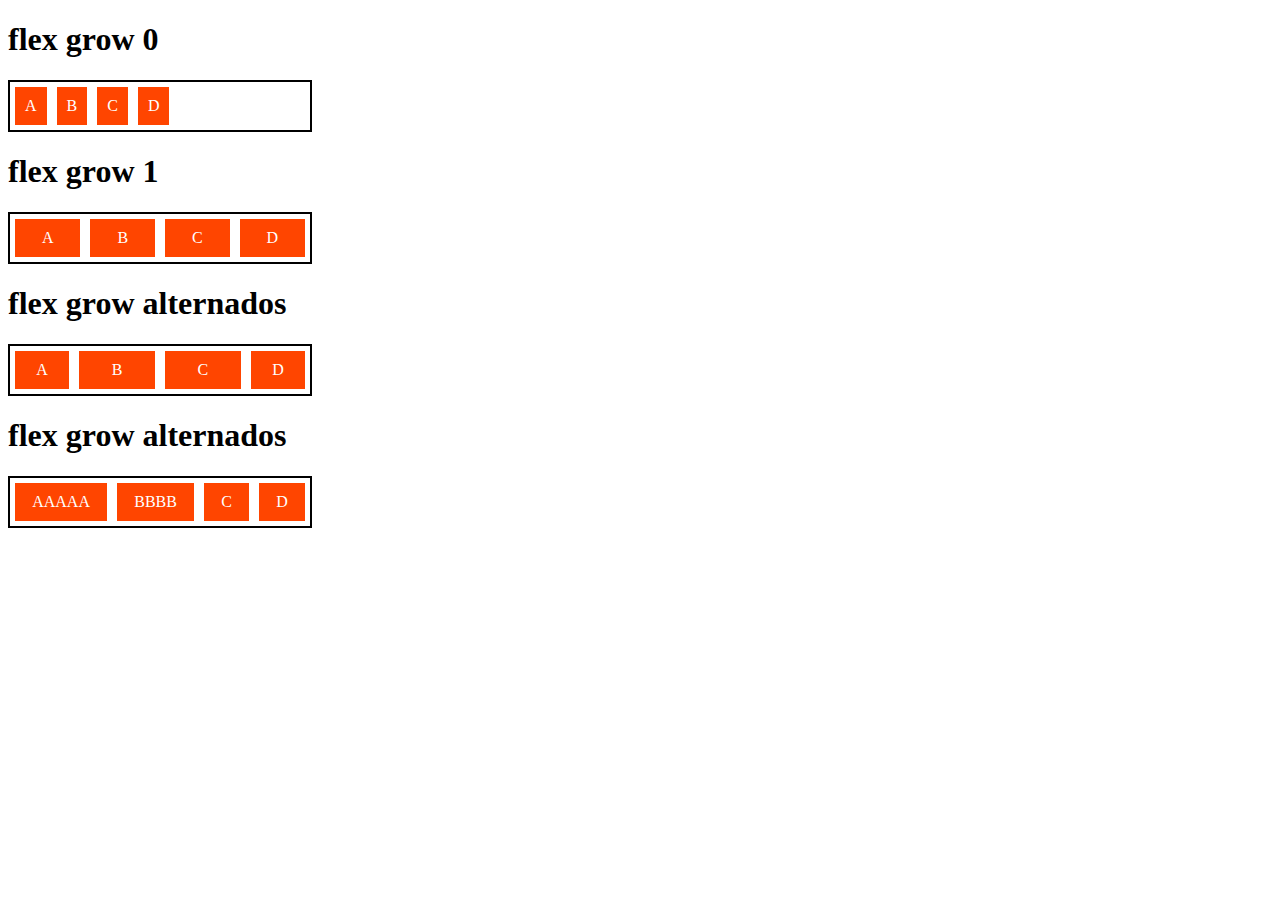
<file: HTML CSS/flexitens/flex-grow.html>
<!DOCTYPE html>
<html lang="en">
<head>
    <meta charset="UTF-8">
    <meta http-equiv="X-UA-Compatible" content="IE=edge">
    <meta name="viewport" content="width=device-width, initial-scale=1.0">
    <title>Fundamentos - flex grow</title>
    <style>
        .flex-container {
            display: flex; /*torna os elementos filhos/itens em caixas flexíveis*/
            border: 2px solid black; /*para a borda do container ficar evidente*/
            max-width: 300px;
        }
        .item {
            background-color: orangered;
            margin: 5px;
            padding: 10px;
            text-align: center;
            color: white;
        }
        .flex-grow-0 {
            flex-grow: 0;
        }
        .flex-grow-1 {
            flex-grow: 1;
        }
        .flex-grow-2 {
            flex-grow: 2;
        }
        .flex-grow-3 {
            flex-grow: 3;
        }
    </style>
</head>
<body>
    <h1>flex grow 0</h1>
    <div class="flex-container">
        <div class="item flex-grow-0">A</div>
        <div class="item flex-grow-0">B</div>
        <div class="item flex-grow-0">C</div>
        <div class="item flex-grow-0">D</div>
    </div>   
    <h1>flex grow 1</h1>
    <div class="flex-container">
        <div class="item flex-grow-1">A</div>
        <div class="item flex-grow-1">B</div>
        <div class="item flex-grow-1">C</div>
        <div class="item flex-grow-1">D</div>
    </div>  
    <h1>flex grow alternados</h1> 
    <div class="flex-container">
        <div class="item flex-grow-1">A</div>
        <div class="item flex-grow-2">B</div>
        <div class="item flex-grow-2">C</div>
        <div class="item flex-grow-1">D</div>
    </div>
    <h1>flex grow alternados</h1>   
    <div class="flex-container">
        <div class="item flex-grow-2">AAAAA</div>
        <div class="item flex-grow-2">BBBB</div>
        <div class="item flex-grow-2">C</div>
        <div class="item flex-grow-2">D</div>
    </div>   
 </body>
</html>
</file>
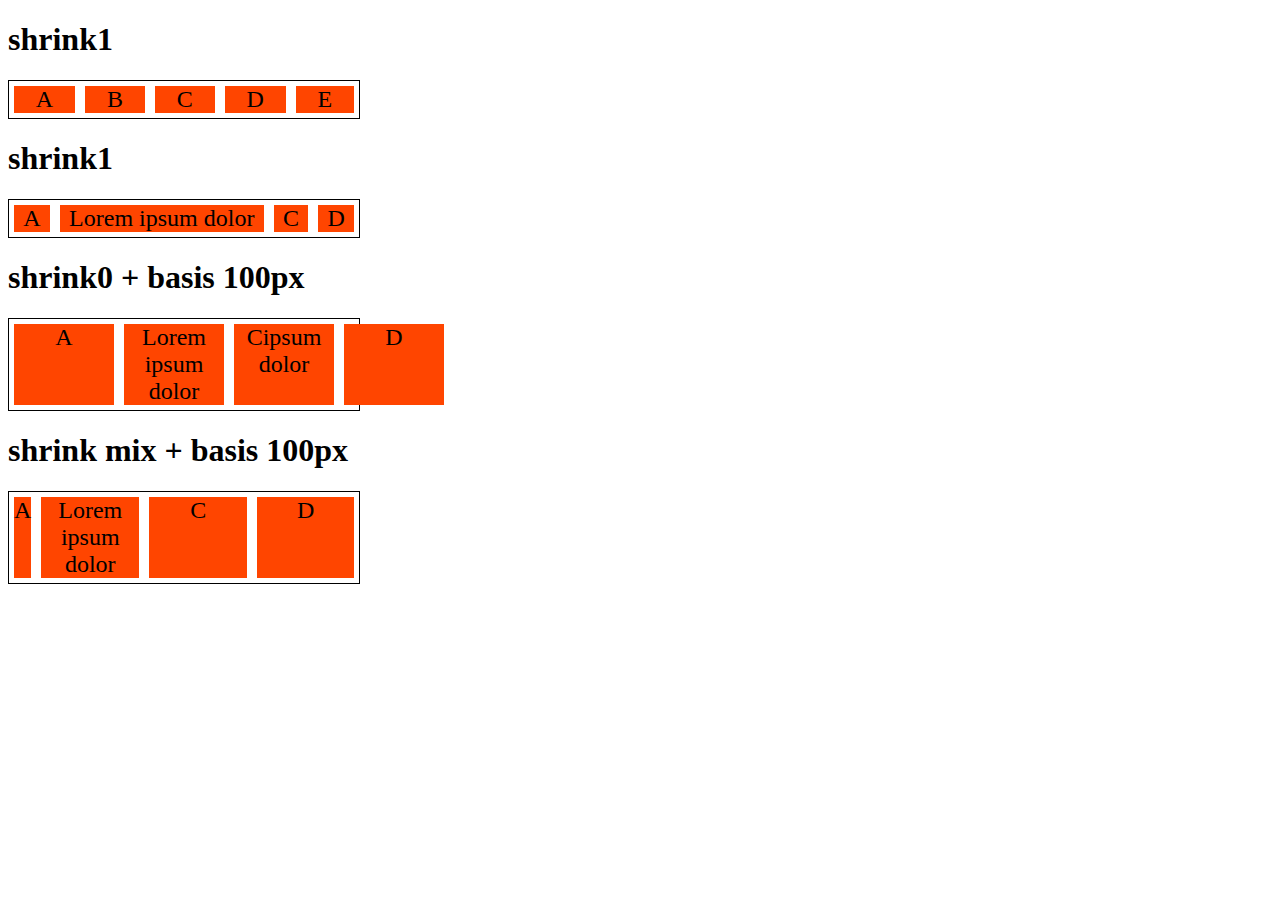
<file: HTML CSS/flexitens/flex-shrink.html>
<!DOCTYPE html>
<html lang="en">
<head>
    <meta charset="UTF-8">
    <meta http-equiv="X-UA-Compatible" content="IE=edge">
    <meta name="viewport" content="width=device-width, initial-scale=1.0">
    <title>Fundamentos - flex shrink</title>
    <style>
        .flex-container {
            display: flex; /*torna os elementos filhos/itens em caixas flexíveis*/
            border: 1px solid black;
            max-width: 350px;
        }
        .item {
            background-color: orangered;
            font-size: 24px;
            margin: 5px;
            text-align: center;
            
        }
        .shrink1 {
            flex-shrink: 1; /*vai comprimir o conteúdo para caber dentro do container*/
        }
        .shrink0 { 
            flex-shrink: 0; /*vai comprimir porém não vai permitir a compressão dos itens, os itens vão vazar do container*/
            flex-basis: 100px; /*precisa ter minimamente 100px porém devido o shrink for 0, não vai permitir a compressão dos itens*/ 
        }
        .shrink2 {
            flex-shrink: 2; /*pode ser comprimido 2 vezes*/
            flex-basis: 100px;
        }
        .shrink3 {
            flex-shrink: 3; /*pode ser comprimido 3 vezes*/
            flex-basis: 100px;
        }
        .grow1 {
            flex-grow: 1;
        }
    </style>
</head>
<body>
    <h1>shrink1</h1>
    <div class="flex-container">
        <div class="item shrink1 grow1">A</div>
        <div class="item shrink1 grow1">B</div>
        <div class="item shrink1 grow1">C</div>
        <div class="item shrink1 grow1">D</div>
        <div class="item shrink1 grow1">E</div>
    </div>
    <h1>shrink1</h1>
    <div class="flex-container">
        <div class="item shrink1 grow1">A</div>
        <div class="item shrink1 grow1">Lorem ipsum dolor</div>
        <div class="item shrink1 grow1">C</div>
        <div class="item shrink1 grow1">D</div>
    </div>
    <h1>shrink0 + basis 100px</h1>
    <div class="flex-container">
        <div class="item shrink0 grow1">A</div>
        <div class="item shrink0 grow1">Lorem ipsum dolor</div>
        <div class="item shrink0 grow1">Cipsum dolor</div>
        <div class="item shrink0 grow1">D</div>
    </div>
    <h1>shrink mix + basis 100px</h1>
    <div class="flex-container">
        <div class="item shrink1 grow1">A</div>
        <div class="item shrink2 grow1">Lorem ipsum dolor</div>
        <div class="item shrink2 grow1">C</div>
        <div class="item shrink3 grow1">D</div>
    </div> 
</body>
</html>
</file>
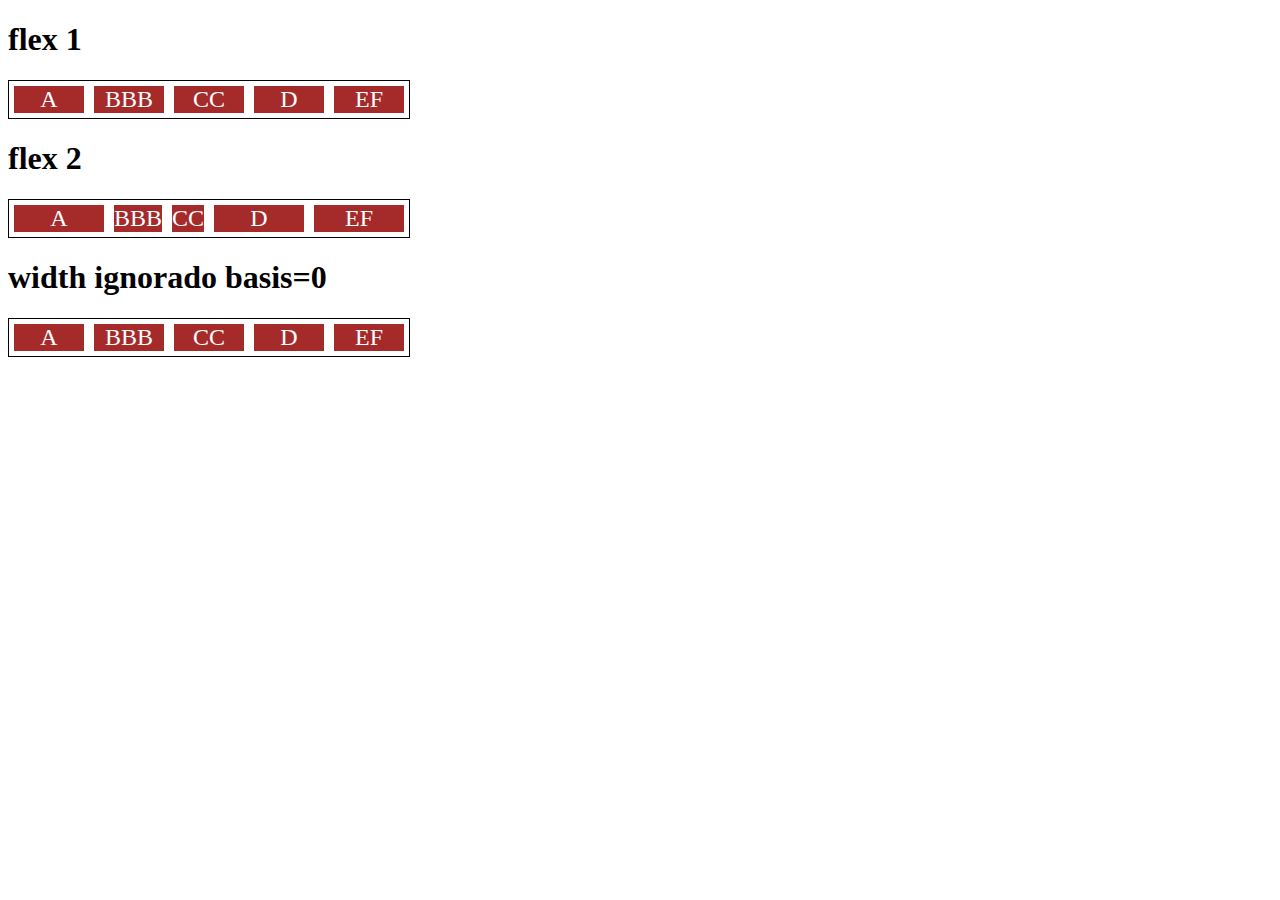
<file: HTML CSS/flexitens/flex.html>
<!DOCTYPE html>
<html lang="en">
<head>
    <meta charset="UTF-8">
    <meta http-equiv="X-UA-Compatible" content="IE=edge">
    <meta name="viewport" content="width=device-width, initial-scale=1.0">
    <title>Fundamentos - flex</title>
    <style>
        .flex-container {
            display: flex;
            border: 1px solid black;
            max-width: 400px;
            margin-bottom: 10px;
        }
        .item {
            background-color: brown;
            color: white;
            font-size: 24px;
            text-align: center;
            margin: 5px;
        }
        .flex1 {
            flex: 1; /*aqui está dizendo que o grow=1 (o espaçamento que sobra do conteúdo está sendo alinhado com a proporcionalidade de 1) o shrink=1 (é a compressão de 1 vez do item relacionado ao conteúdo) e o basis=0 (vai fazer com que não haja quebra no item, então se continuaar crescendo o conteúdo, irá crescer o item sem a quebra de linha)*/
        }
        .largura {
            width: 200px;
        }
        .flex {
            flex: 2; /*aqui o grow=2 o shrink=1 e o basis=0*/
        }
    </style>
</head>
<body>
    <h1>flex 1</h1>
    <div class="flex-container">
        <div class="item flex1">A</div>
        <div class="item flex1">BBB</div>
        <div class="item flex1">CC</div>
        <div class="item flex1">D</div>
        <div class="item flex1">EF</div>
    </div>
    <h1>flex 2</h1>
    <div class="flex-container">
        <div class="item flex1">A</div>
        <div class="item flex2">BBB</div>
        <div class="item flex2">CC</div>
        <div class="item flex1">D</div>
        <div class="item flex1">EF</div>
    </div>
    <h1>width ignorado basis=0</h1>
    <div class="flex-container">
        <div class="item largura">A</div>
        <div class="item largura">BBB</div>
        <div class="item largura">CC</div>
        <div class="item largura">D</div>
        <div class="item largura">EF</div>
    </div>
</body>
</html>
</file>
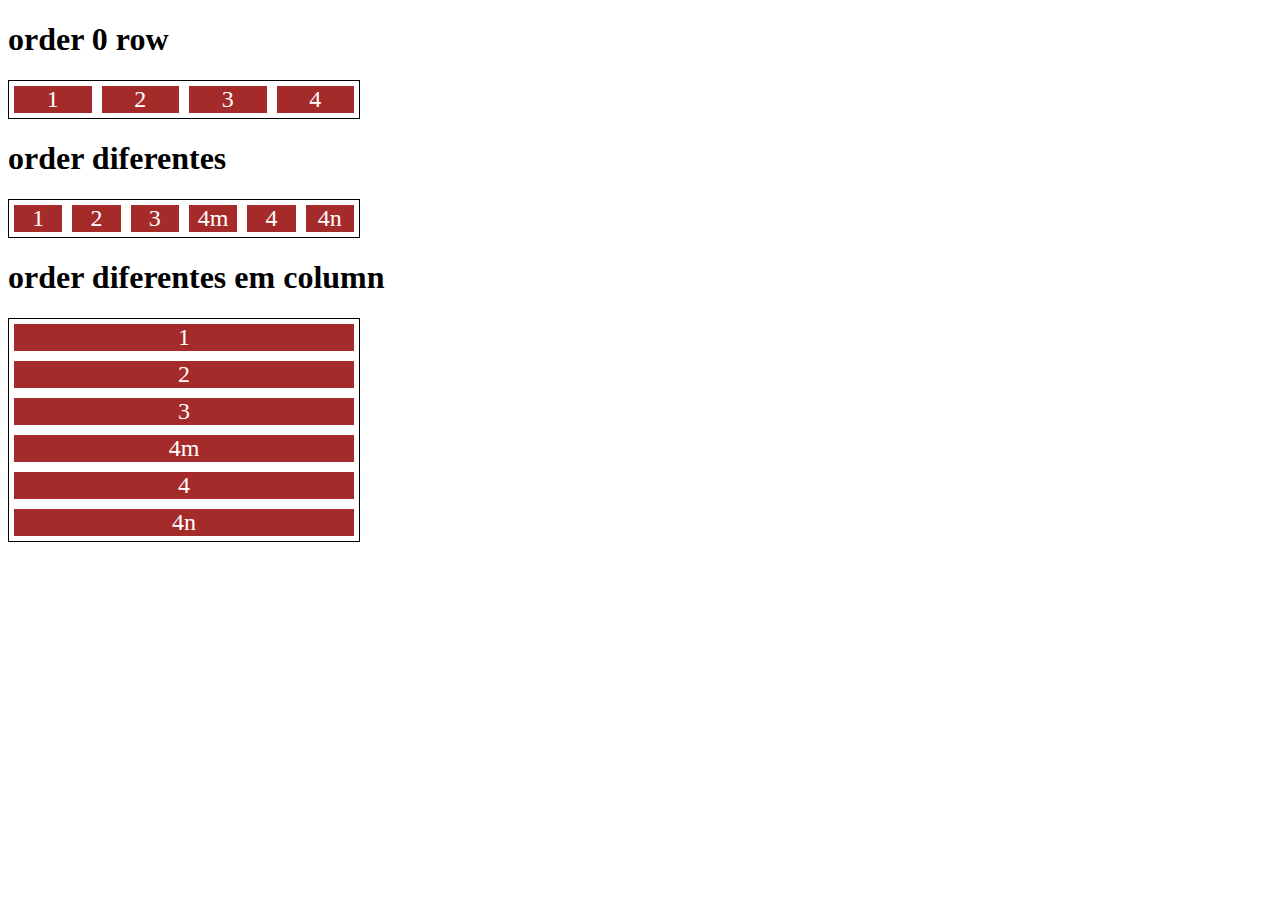
<file: HTML CSS/flexitens/order.html>
<!DOCTYPE html>
<html lang="pt-br">
<head>
    <meta charset="UTF-8">
    <meta http-equiv="X-UA-Compatible" content="IE=edge">
    <meta name="viewport" content="width=device-width, initial-scale=1.0">
    <title>Document</title>
    <style>
        .flex-container {
            display: flex;
            max-width: 350px;
            border: 1px solid black;
            margin-bottom: 20px;
        }
        .item {
            flex: 1; /*aqui está dizendo que o grow=1 (o espaçamento que sobra do conteúdo está sendo alinhado com a proporcionalidade de 1) o shrink=1 (é a compressão de 1 vez do item relacionado ao conteúdo) e o basis=0 (vai fazer com que não haja quebra no item, então se continuaar crescendo o conteúdo, irá crescer o item sem a quebra de linha)*/
            background-color: brown;
            color: white;
            text-align: center;
            font-size: 24px;
            margin: 5px;
        }
        .order1 {
            order: 1; /*eu mudo a ordem dos itens usando order 1, order 2, order 3 basta criar a classe e adicionar no item div*/
        }
        .order2 {
            order: 2;
        }
        .order3 {
            order: 3;
        }
        .order4 {
            order: 4;
        }
        .direction {
            flex-direction: column; /*muda o container para coluna os itens ficam um embaixo do outro*/   
        }
    </style>
</head>
<body>
    <h1>order 0 row</h1> 
    <div class="flex-container">
        <div class="item">1</div>
        <div class="item">2</div>
        <div class="item">3</div>
        <div class="item">4</div>
    </div>  
    <h1>order diferentes</h1> 
    <div class="flex-container">
        <div class="item">1</div>
        <div class="item">2</div>
        <div class="item">3</div>
        <div class="item order2">4</div>
        <div class="item order3">4n</div>
        <div class="item order1">4m</div>
    </div> 
    <h1>order diferentes em column</h1> 
    <div class="flex-container direction">
        <div class="item">1</div>
        <div class="item">2</div>
        <div class="item">3</div>
        <div class="item order2">4</div>
        <div class="item order3">4n</div>
        <div class="item order1">4m</div>
    </div> 
</body>
</html>
</file>
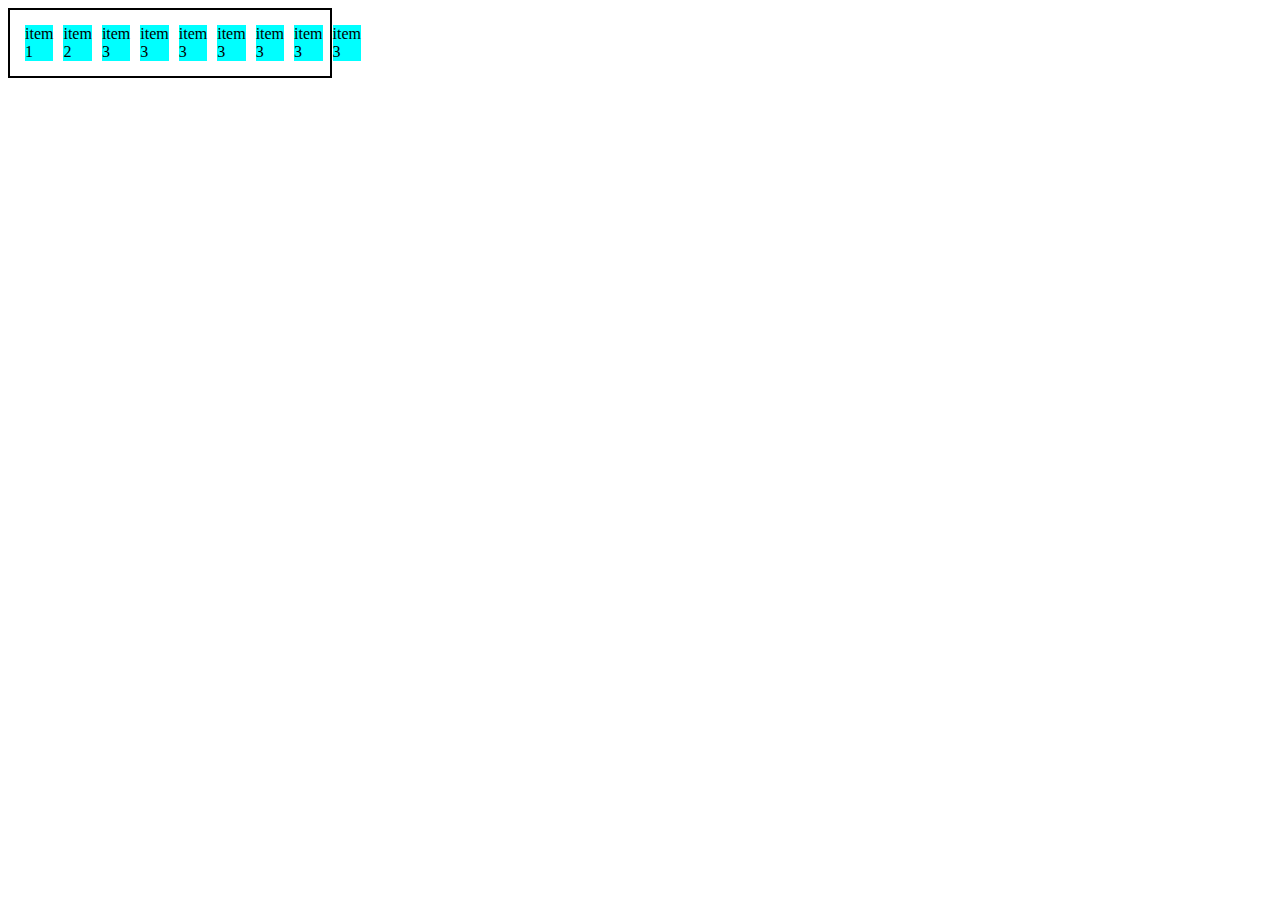
<file: HTML CSS/Projeto-flexbox/0-display-flex.html>
<!DOCTYPE html>
<html lang="en">
<head>
    <meta charset="UTF-8">
    <meta name="viewport" content="width=device-width, initial-scale=1.0">
    <title>Fundamentos - display flex</title>
    <style>
        .flex{
            max-width: 300px;
            padding: 10px;
            border: 2px solid black;
            display: flex;
        }

        .item{
            background-color: aqua;
            margin: 5px;
        }
    </style>
</head>
<body>
    <div class="flex">
        <div class="item">item 1</div>
        <div class="item">item 2</div>
        <div class="item">item 3</div>
        <div class="item">item 3</div>
        <div class="item">item 3</div>
        <div class="item">item 3</div>
        <div class="item">item 3</div>
        <div class="item">item 3</div>
        <div class="item">item 3</div>
    </div>
</body>
</html>
</file>
<file: HTML CSS/Projeto-flexbox/flex-projeto/style.css>
@charset "UTF-8";

*{
    margin: 0;
    padding: 0;
    font-family: 'open sans', sans-serif;
}
ul {
    list-style: none; /*tirar o estilo das listas, tirar os pontinhos ou números da frente da lista*/
    margin: 0;
    padding: 0;
}
ul li a{
    text-decoration: none; /*tirar underline da ancora da lista dentro de ul*/
}
div img { /*o que estiver em div e for imagem, aqui vai trabalhar a responsividade das imagens*/
    display: block;
    width: 100%;
}
.flex-container {
    display: flex; /*cria o container e faz com que seja possível manipular os itens filhos do container*/
    max-width: 992px; /*maxima largura do container*/
    margin: auto; /*margem automática*/
    width: 100%;
    min-width: 320px;
}
header { /*header é uma tag, não é uma classe, por isso não utilizar ponto, header é cabeçalho*/
    background-color: #122A57;
    height: 100px;
    display: flex;
    align-items: center; /*alinhamento dos items ao centro*/
    color: white;
}
header .list-items { /*class list-items que está dentro da tag header*/
    display: flex; /*cria o container na classe list-items dentro de header e faz com que seja possível manipular os itens filhos do container*/
    max-width: 260px;
    width: 100%; /*largura do item, vai fazer com que fique espaçado*/
    justify-content: space-between; /*vai alinhar os itens do início e do final próximo a linha inicial e final do container*/
    align-items: center; /*irá alinha os itens ao centro na vertical*/
}
.list-items li a{ /*aconra dentro de li que esta dentro da class list-items*/
    color: white; /*vai dar cor a ancora da lista dentro da classe list-items*/
}
header .menu { /*class menu dentro da tag header*/
    justify-content: space-between; /*vai alinhar o menu para a direita*/
}
.apresentacao { /*class apresentacao*/
    height: 100vh; /*vh é viewport*/
    align-items: center; /*alinhamento dos items ao centro*/
    justify-content: space-between; /*vai alinhar os itens do início e do final próximo a linha inicial e final do container*/
}
.apresentacao .texto-apresentacao { /*classe texto-apresentacao dentro da classe apresentacao*/
    min-width: 200px;
}
.texto-apresentacao h1 { /*h1 dentro da class texto-apresentação*/
    color: #122A57;
    font-size: 48px;
    margin-bottom: 10px;
}
.btn { /*texto ancora é o saiba mais*/
    background-color: #122A57;
    color: white;
    text-align: center;
    border-radius: 30px; /*a borda fica arredondada*/
    width: 220px;
    display: block;
    text-decoration: none;
    height: 50px;
    line-height: 50px; /*centraliza o texto verticalmente*/
    margin-top: 10px;
    margin-bottom: 10px;
}
#quem-somos { /*id quem somos*/
    flex-direction: row-reverse; /*inverte a posição ou troca de lado os itens, o item que ta na direita vai para esquerda e o item que está na esquerdaa vai para direita*/
    align-items: center; /*alinhamento dos items ao centro*/
    justify-content: space-between; /*vai alinhar os itens do início e do final próximo a linha inicial e final do container*/
}
#quem-somos h2 { /*h2 dentro do id quem-somos*/
    font-size: 32px;
    color: #122A57;
    display: flex; /*cria o container e faz com que seja possível manipular os itens filhos do container, nesse caso o quem somos se transformará em container*/   
    margin-bottom: 20px; 
}
#quem-somos h2::before { /*before é um pseudo-elemento, irá criar uma barra (|) de destaque no quem somos*/
    content: ""; /*para acrescentar o risco content tem que estar vazio*/
    height: 50px; /*dimensionamento da barra*/
    width: 5px; /*dimensionamento da barra*/
    margin-right: 5px;
    background-color: #122A57;
    position: relative;
}
#quem-somos p { /*texto dentro do id quem-somos*/
    margin-bottom: 10px;
    width: 90%;
}
#quem-somos img { /*img dentro do id quem-somos*/
    min-width: 420px;  /*irá aumentar a largura da imagem*/
}
.container-externo {
    background-color: #122A57;
    width: 100%;    
}
#servicos { /*id serviços*/
    flex-direction: column; /*os itens vão ficar em coluna*/
    padding-top: 50px; /*preenchimento no topo*/
    padding-bottom: 100px; /*preenchimento embaixo*/
}
#servicos h2 { /*h2 drntro de id serviços*/
    color: white;
    font-size: 32px;
    margin-bottom: 20px;   
}
.list-servicos {
    display: flex; /*irá transformar o list-servicos em container e os itens que estão dentro poderão ser editador*/
    justify-content: space-between; /*vai alinhar os itens do início e do final próximo a linha inicial e final do container*/
}
.list-servicos .item-servico { /*item serviço dentro de list-serviço*/
    text-align: center;
}
.item-servico a { /*ancora dentro de item-serviço*/
    width: 220px;
    background-color: white;
    border-radius: 30px; /*faz um arredondamento*/
    height: 50px;
    text-align: center;
    margin-top: 20px;
    line-height: 50px; /*altera a centralização vertical*/
    padding: 5px 10px; /*preenchimento*/
    text-decoration: none; /*tira o underline*/
    color: #122A57;
    font-size: 12px; /*tamanho da fonte*/
    font-weight: 700;
}
.item-servico p { /*texto dentro de item-serviço*/
    font-weight: 700;
    font-size: 18px;
    color: white;
    margin-top: 20px;
}
.item-servico img { /*img dentro de item-servico*/
    width: 80%;
    margin: auto;  
}
#planos {
    flex-direction: column; /*os itens ficarão em coluna*/
    min-height: 100vh;
    padding-top: 50px;
}
#planos h2{
    font-size: 32px;
}
.list-planos {
    display: flex; /*cria o container na classe list-items dentro de header e faz com que seja possível manipular os itens filhos do container*/
    align-items: flex-end; /*os itens ficaarão alinhados na borda inferior do container*/
    justify-content: space-between; /*vai alinhar os itens do início e do final próximo a linha inicial e final do container*/
}
.item-plano {
    flex: 1; ; /*aqui está dizendo que o grow=1 (o espaçamento que sobra do conteúdo está sendo alinhado com a proporcionalidade de 1) o shrink=1 (é a compressão de 1 vez do item relacionado ao conteúdo) e o basis=0 (vai fazer com que não haja quebra no item, então se continuar crescendo o conteúdo, irá crescer o item sem a quebra de linha)*/
    border: 5px solid #122A57;
    margin-right: 20px;
    padding: 10px; /*preenchimento no item plano, fez com que afastasse o risco embaixo do título plano*/
    max-width: 240px;
}
.item-plano .btn { /*class btn que está dentro da class item-plano*/
    margin: auto;
    margin-bottom: 20px;
}
.item-plano h3 { /*h3 dentro de item-plano*/
    font-size: 24px;
    display: flex;
    flex-direction: column; /*os itens ficarão em coluna*/
    text-align: center;
    margin-top: 20px;
}
.item-plano h3::after { /*after é um pseudo-codigo, fará um risco abaixo do titulo plano que está dentro da class item-plano*/
    content: ""; /*para acrescentar o risco content tem que estar vazio*/
    background-color: #122A57;
    width: 100%;
    height: 3px;
    margin-top: 20px;
    margin-bottom: 10px;
}
.item-plano ul { /*ul que está dentro da class item-plano*/
    padding: 10px 20px; /*preenchimento em cima e embaixo de 10px e preenchimento na direita e esquerda 20px*/ 
    flex-direction: column; /*os itens ficarão em coluna*/
    margin-bottom: 10px;
}
.item-plano ul li { 
    display: flex; /*vai transformar o li  do item-plano em container*/
    flex-wrap: nowrap; /*sem quebra de linha*/
    align-items: center;
}
.item-plano ul li::before { /*before é um pseudo-elemento, irá criar nesse caso um ponto de marcação na frente do texto*/
    content: ""; /*para acrescentar o ponto content tem que estar vazio*/
    width: 10px; /*dimensionaamento do ponto*/
    height: 10px; /*dimensionaamento do ponto*/
    background-color: #122A57;
    margin-right: 5px;
}
footer {
    background-color: #122A57;
    height: 70px;
    display: flex; /*traansforma o footer em container*/
    align-items: center;
}
footer .footer { /*class footer que está dentro da tag footer*/
    justify-content: space-between; /*vai alinhar os itens do início e do final próximo a linha inicial e final do container*/  
    color: white;
}
/* mobile - responsividade do site*/
@media(max-width: 992px) { /*se passaar de 992px o contaainer plano fica em coluna*/
    .flex-container {
        flex-direction: column; 
    }
    .apresentacao {
        flex-direction: column-reverse; /*colune reversa, inverte os itens*/
    }
    .apresentacao .texto-apresentacao { /*classe texto-apresentacao dentro da classe apresentacao*/
        width: 100%; /*código que trata a responsividade do texto-apresentação*/
    }
    #quem-somos {
        flex-direction: column-reverse; /*colune reversa, inverte os itens*/
    }
    #quem-somos img {
        min-width: 320px;
        margin: auto;
    }
    .list-servicos {
        flex-direction: column;
    }
    .item-servico img {
        width: 50%;
        margin: auto;
    }
    .list-planos {
        flex-direction: column;
        align-items: flex-start; /*posicionaráa o item no começo do container*/
        margin-bottom: 20px;
    }
    .list-planos .item-plano {
        max-width: 90%;
        margin: auto;
        width: 100%;
        margin-bottom: 20px;
    }
}
</file>
